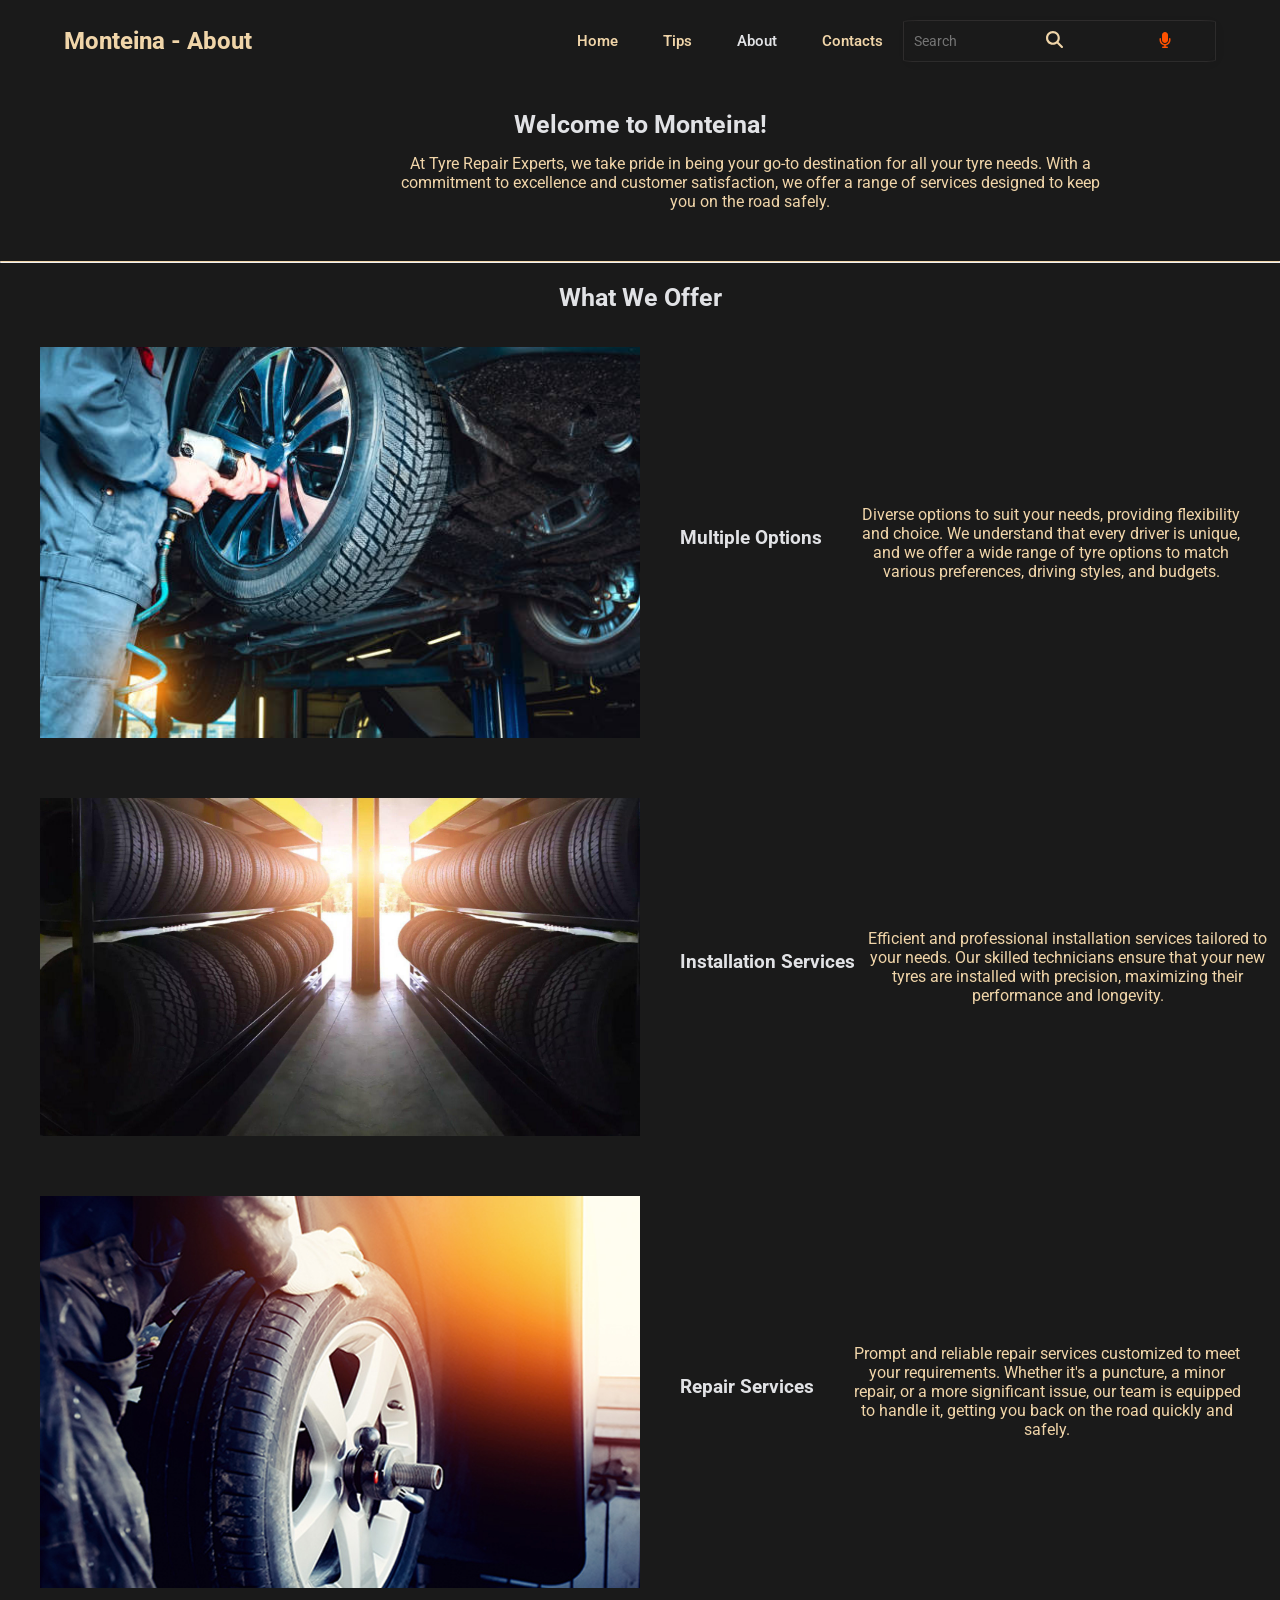
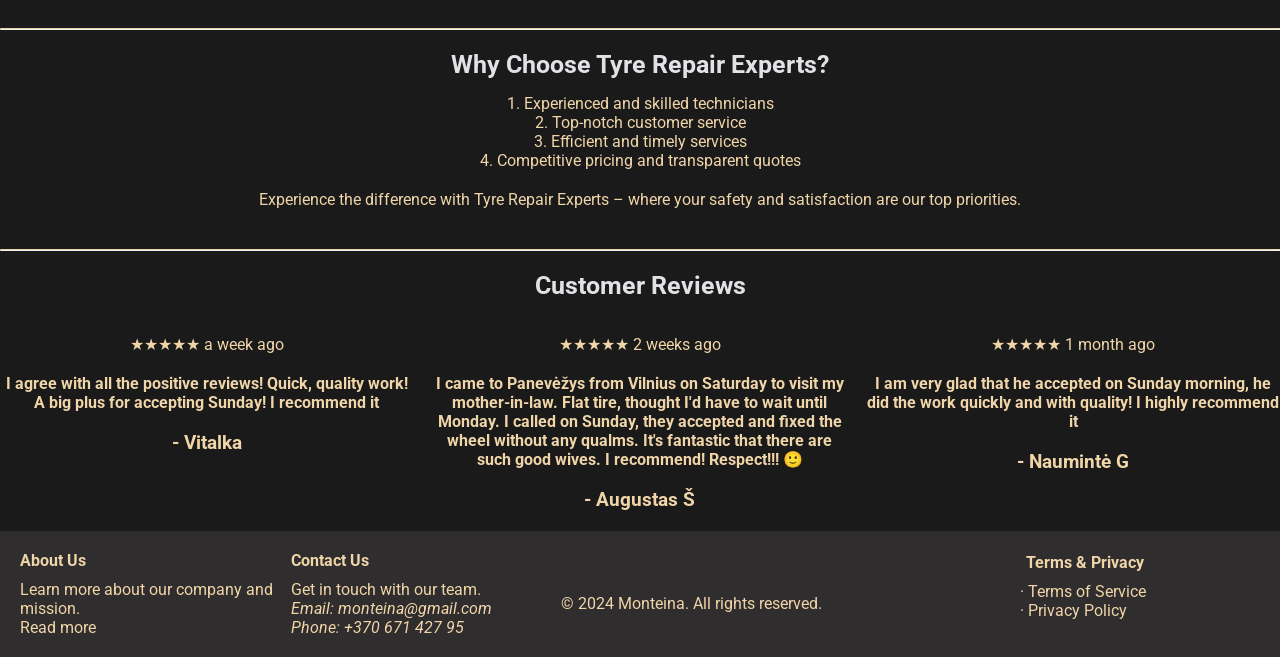
<file: html/about.html>
<!DOCTYPE html>
<html>
<!--Title section-->  
<head>
  <meta charset="UTF-8">
  <meta name="viewport" content="width=device-width, initial-scale=1.0">
  <title>About</title>
  <link rel="stylesheet" href="../styles/about.css">
  <link rel="stylesheet" href="../styles/general.css">
  <link rel="stylesheet" href="../styles/footer.css">
  <link rel="stylesheet" href="../styles/header.css">
  <link rel="stylesheet" href="../styles/home.css">
  <link rel="stylesheet" href="../styles/tips.css">
  <link rel="stylesheet" href="../styles/services.css">
  <link rel="stylesheet" href="../styles/advantages.css">
  <link rel="stylesheet" href="../styles/customers.css">
  <link rel="preconnect" href="https://fonts.googleapis.com">
  <link rel="preconnect" href="https://fonts.gstatic.com" crossorigin>
  <link href="https://fonts.googleapis.com/css2?family=Roboto:wght@400;500;700&display=swap" rel="stylesheet">
</head>

  <!--Main Content-->  
  <body>

    <!--Header Section-->
    <header class="header">
      <a href="#" class="logo">Monteina - About</a>
      <nav class="navbar">
          <a href="home.html">Home</a>
          <a href="tips.html">Tips</a>
          <a href="about.html" class="active">About</a>
          <a href="contacts.html">Contacts</a>
          <div class="searchContainer">
              <div class="InputContainer">
                  <input type="text" name="text" class="input" id="input" placeholder="Search">
                  <label for="input" class="labelforsearch">
                      <svg viewBox="0 0 512 512" class="searchIcon">
                          <path
                              d="M416 208c0 45.9-14.9 88.3-40 122.7L502.6 457.4c12.5 12.5 12.5 32.8 0 45.3s-32.8 12.5-45.3 0L330.7 376c-34.4 25.2-76.8 40-122.7 40C93.1 416 0 322.9 0 208S93.1 0 208 0S416 93.1 416 208zM208 352a144 144 0 1 0 0-288 144 144 0 1 0 0 288z">
                          </path>
                      </svg>
                  </label>
                  <div class="border"></div>
                  <button class="micButton">
                      <svg viewBox="0 0 384 512" class="micIcon">
                          <path
                              d="M192 0C139 0 96 43 96 96V256c0 53 43 96 96 96s96-43 96-96V96c0-53-43-96-96-96zM64 216c0-13.3-10.7-24-24-24s-24 10.7-24 24v40c0 89.1 66.2 162.7 152 174.4V464H120c-13.3 0-24 10.7-24 24s10.7 24 24 24h72 72c13.3 0 24-10.7 24-24s-10.7-24-24-24H216V430.4c85.8-11.7 152-85.3 152-174.4V216c0-13.3-10.7-24-24-24s-24 10.7-24 24v40c0 70.7-57.3 128-128 128s-128-57.3-128-128V216z">
                          </path>
                      </svg>
                  </button>
              </div>
          </div>
      </nav>
  </header>
  
<!--Main Section-->
<main>
    <section class="about-page">
        <h2>Welcome to Monteina!</h2>
        <p class="first-paragraph">At Tyre Repair Experts, we take pride in being your go-to destination for all your tyre needs. With a commitment to excellence and customer satisfaction, we offer a range of services designed to keep you on the road safely.</p>
        <hr class="section-divider">
        <h2>What We Offer</h2>
        <div class="service">
            <img class="service-multiple" src="../images/multiple.jpg" alt="Multiple Options">
            <h3>Multiple Options</h3>
            <p>Diverse options to suit your needs, providing flexibility and choice. We understand that every driver is unique, and we offer a wide range of tyre options to match various preferences, driving styles, and budgets.</p>
        </div>

        <div class="service">
            <img src="../images/installation.jpg" alt="Installation Services">
            <h3>Installation Services</h3>
            <p>Efficient and professional installation services tailored to your needs. Our skilled technicians ensure that your new tyres are installed with precision, maximizing their performance and longevity.</p>
        </div>

        <div class="service">
            <img src="../images/repair.jpg" alt="Repair Services">
            <h3>Repair Services</h3>
            <p>Prompt and reliable repair services customized to meet your requirements. Whether it's a puncture, a minor repair, or a more significant issue, our team is equipped to handle it, getting you back on the road quickly and safely.</p>
        </div>
        <hr class="section-divider">

        <h2>Why Choose Tyre Repair Experts?</h2>
        <ol>
            <li>1. Experienced and skilled technicians</li>
            <li>2. Top-notch customer service</li>
            <li>3. Efficient and timely services</li>
            <li>4. Competitive pricing and transparent quotes</li>
        </ol>

        <p class="about-list">Experience the difference with Tyre Repair Experts – where your safety and satisfaction are our top priorities.</p>
    </section>
    <hr class="section-divider">

        <h2 class="customers-reviews">Customer Reviews</h2>

        <div class="reviews-grid">
            <div class="review">
                <p>&#9733;&#9733;&#9733;&#9733;&#9733; a week ago</p>
                <h4>I agree with all the positive reviews! Quick, quality work! A big plus for accepting Sunday! I recommend it</h4>
                <h3>- Vitalka</h3>
            </div>
            <div class="review">
                <p>&#9733;&#9733;&#9733;&#9733;&#9733; 2 weeks ago</p>
                <h4>I came to Panevėžys from Vilnius on Saturday to visit my mother-in-law. Flat tire, thought I'd have to wait until Monday. 
                    I called on Sunday, they accepted and fixed the wheel without any qualms. 
                    It's fantastic that there are such good wives. I recommend! Respect!!! 🙂</h4>
                <h3>- Augustas Š</h3>
            </div>
            <div class="review">
                <p>&#9733;&#9733;&#9733;&#9733;&#9733; 1 month ago</p>
                <h4>I am very glad that he accepted on Sunday morning, he did the work quickly and with quality! I highly recommend it</h4>
                <h3>- Naumintė G</h3>
            </div>
        </div>
</main>

<!--Footer Section-->
<footer>
  <div class="footer-top">
      <div class="footer-section">
          <h4>About Us</h4>
          <p>Learn more about our company and mission.</p>
          <a href="about.html">Read more</a>
      </div>

      <div class="footer-section">
          <h4>Contact Us</h4>
          <p>Get in touch with our team.</p>
          <address>
              <p>Email: <a href="mailto:dominykaspavlijus@gmail.com">monteina@gmail.com</a></p>
              <p>Phone:<a href="tel:+370 671 427 95"> +370 671 427 95</a></p>
          </address>
      </div>
  <div class="footer-bottom">
    <p class="rights">&copy; 2024 Monteina. All rights reserved.</p>
      <div class="footer-links">
        <h4>Terms & Privacy</h4>
        <a href="../terms & privacy/terms.html">&centerdot; Terms of Service</a>
        <a href="../terms & privacy/privacy.html">&centerdot; Privacy Policy</a>
      </div>
  </div>
</footer>

</body>
</html>
</file>
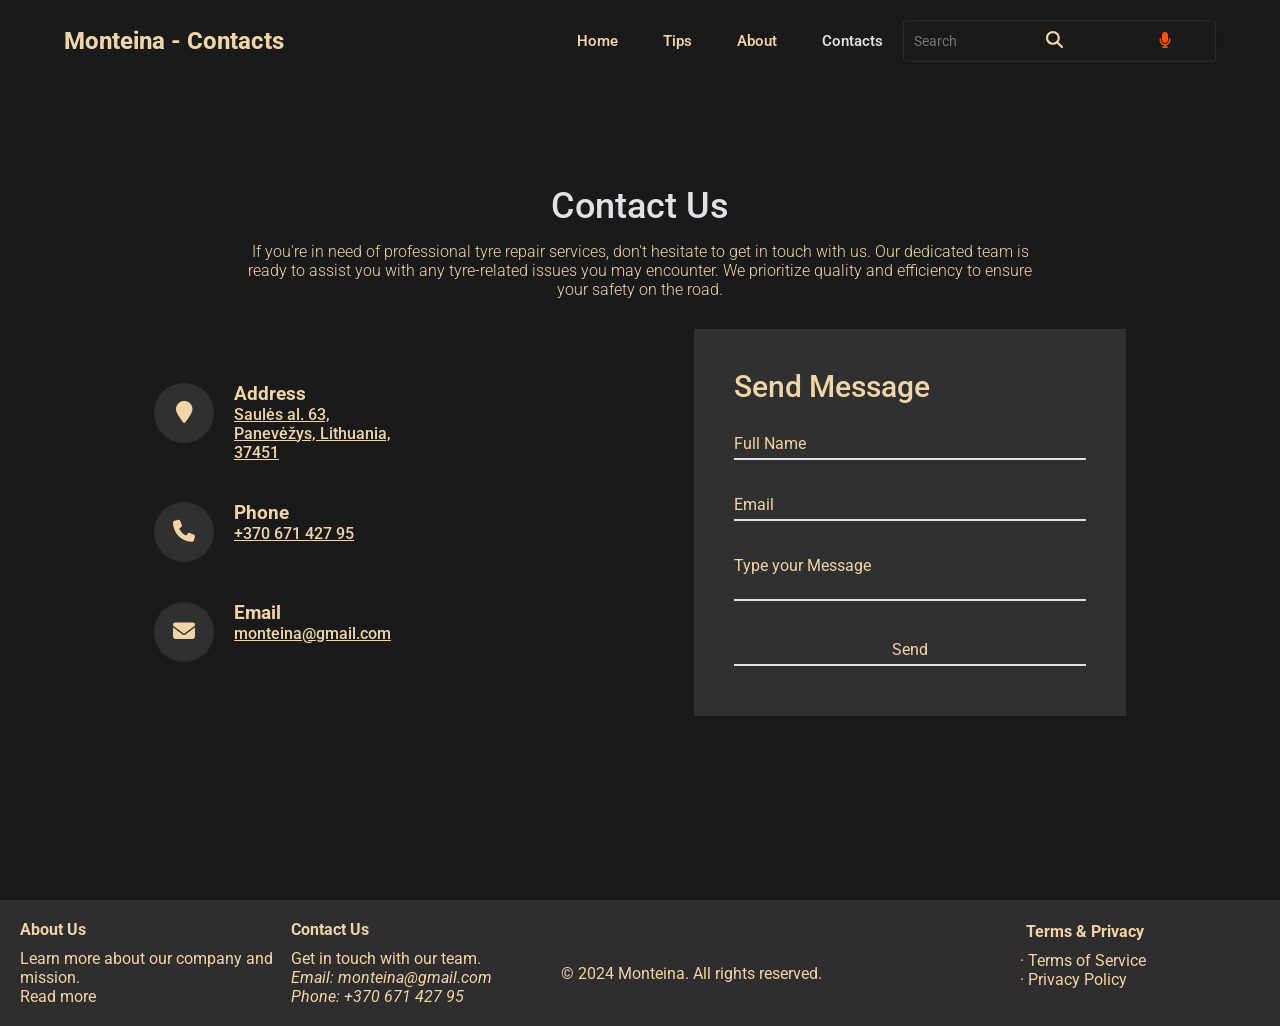
<file: html/contacts.html>
<!DOCTYPE html>
<html>
<!--Title section-->  
<head>
    <meta charset="UTF-8">
    <meta name="viewport" content="width=device-width, initial-scale=1.0">
    <title>Contacts</title>
    <link rel="stylesheet" href="../styles/about.css">
    <link rel="stylesheet" href="../styles/general.css">
    <link rel="stylesheet" href="../styles/footer.css">
    <link rel="stylesheet" href="../styles/header.css">
    <link rel="stylesheet" href="../styles/home.css">
    <link rel="stylesheet" href="../styles/tips.css">
    <link rel="stylesheet" href="../styles/services.css">
    <link rel="stylesheet" href="../styles/advantages.css">
    <link rel="stylesheet" href="../styles/customers.css">
    <link rel="stylesheet" href="../styles/contact.css">
    <link rel="preconnect" href="https://fonts.googleapis.com">
    <link rel="preconnect" href="https://fonts.gstatic.com" crossorigin>
    <link href="https://fonts.googleapis.com/css2?family=Roboto:wght@400;500;700&display=swap" rel="stylesheet">
    <link rel="stylesheet" href="https://cdnjs.cloudflare.com/ajax/libs/font-awesome/6.5.1/css/all.min.css" integrity="sha512-DTOQO9RWCH3ppGqcWaEA1BIZOC6xxalwEsw9c2QQeAIftl+Vegovlnee1c9QX4TctnWMn13TZye+giMm8e2LwA==" crossorigin="anonymous" referrerpolicy="no-referrer" />
</head>

  <!--Main Content-->  
  <body>

    <!--Header Section-->
    <header class="header">
      <a href="#" class="logo">Monteina - Contacts</a>
      <nav class="navbar">
        <a href="home.html">Home</a>
        <a href="tips.html">Tips</a>
        <a href="about.html">About</a>
        <a href="contacts.html" class="active">Contacts</a>
          <div class="searchContainer">
              <div class="InputContainer">
                  <input type="text" name="text" class="input" id="input" placeholder="Search">
                  <label for="input" class="labelforsearch">
                      <svg viewBox="0 0 512 512" class="searchIcon">
                          <path
                              d="M416 208c0 45.9-14.9 88.3-40 122.7L502.6 457.4c12.5 12.5 12.5 32.8 0 45.3s-32.8 12.5-45.3 0L330.7 376c-34.4 25.2-76.8 40-122.7 40C93.1 416 0 322.9 0 208S93.1 0 208 0S416 93.1 416 208zM208 352a144 144 0 1 0 0-288 144 144 0 1 0 0 288z">
                          </path>
                      </svg>
                  </label>
                  <div class="border"></div>
                  <button class="micButton">
                      <svg viewBox="0 0 384 512" class="micIcon">
                          <path
                              d="M192 0C139 0 96 43 96 96V256c0 53 43 96 96 96s96-43 96-96V96c0-53-43-96-96-96zM64 216c0-13.3-10.7-24-24-24s-24 10.7-24 24v40c0 89.1 66.2 162.7 152 174.4V464H120c-13.3 0-24 10.7-24 24s10.7 24 24 24h72 72c13.3 0 24-10.7 24-24s-10.7-24-24-24H216V430.4c85.8-11.7 152-85.3 152-174.4V216c0-13.3-10.7-24-24-24s-24 10.7-24 24v40c0 70.7-57.3 128-128 128s-128-57.3-128-128V216z">
                          </path>
                      </svg>
                  </button>
              </div>
          </div>
      </nav>
  </header>
  
  <!--Main Section-->
  <main class="conatcts-content">
<section class="contact">
    <div class="content">
        <h2>Contact Us</h2>
        <p>If you're in need of professional tyre repair services, don't hesitate 
            to get in touch with us. Our dedicated team is ready to assist you 
            with any tyre-related issues you may encounter. 
            We prioritize quality and efficiency to ensure your safety on the road.</p>
        </div>
<div class="container">
    <div class="contact-info">
        <div class="box">
            <div class="icon"><a href="https://www.google.com/maps/dir/54.7038613,25.2141392/monteina/@55.213654,24.1627816,9z/data=!3m1!4b1!4m9!4m8!1m1!4e1!1m5!1m1!1s0x46e62fcaadafe855:0xabec076f799c19b1!2m2!1d24.3594406!2d55.7625163?entry=ttu _blank" target="_blank"><i class="fa fa-map-marker" aria-hidden="true"></i></a></div>
                <div class="text">
                    <h3>Address</h3>
                    <p><a href="https://www.google.com/maps/dir/54.7038613,25.2141392/monteina/@55.213654,24.1627816,9z/data=!3m1!4b1!4m9!4m8!1m1!4e1!1m5!1m1!1s0x46e62fcaadafe855:0xabec076f799c19b1!2m2!1d24.3594406!2d55.7625163?entry=ttu _blank" target="_blank">Saulės al. 63, <br>Panevėžys, Lithuania,<br>37451</a></p>
                </div>
            </div>

    <div class="box">
        <div class="icon"><a href="tel:+370 671 427 95"><i class="fa-solid fa-phone"></i></a></div>
            <div class="text">
                        <h3>Phone</h3>
                        <p><a href="tel:+370 671 427 95"> +370 671 427 95</a></p>
                </div>
            </div>
    <div class="box">
        <div class="icon"><a href="mailto:dominykaspavlijus@gmail.com"><i class="fa fa-envelope" aria-hidden="true"></i></a></div>
            <div class="text">
                            <h3>Email</h3>
                            <p><a href="mailto:dominykaspavlijus@gmail.com">monteina@gmail.com</a></p>
                </div>
            </div>
         </div>
         <div class="contact-form">
            <form>
                <h2>Send Message</h2>
                <div class="input-box">
                    <input type="text" name="" required="required">
                    <span>Full Name</span> 
                </div>
                <div class="input-box">
                    <input type="text" name="" required="required">
                    <span>Email</span> 
                </div>
                <div class="input-box">
                    <textarea required="required"></textarea>
                    <span>Type your Message</span> 
                </div>
                <div class="input-box">
                    <input type="submit" name="" value="Send">
                </div>
            </form>
         </div>
        </div>
    </section>
</main>

  <!--Footer Section-->
  <footer>
    <div class="footer-top">
        <div class="footer-section">
            <h4>About Us</h4>
            <p>Learn more about our company and mission.</p>
            <a href="about.html">Read more</a>
        </div>

        <div class="footer-section">
            <h4>Contact Us</h4>
            <p>Get in touch with our team.</p>
            <address>
                <p>Email: <a href="mailto:dominykaspavlijus@gmail.com">monteina@gmail.com</a></p>
                <p>Phone:<a href="tel:+370 671 427 95"> +370 671 427 95</a></p>
            </address>
        </div>
    <div class="footer-bottom">
        <p class="rights">&copy; 2024 Monteina. All rights reserved.</p>
        <div class="footer-links">
            <h4>Terms & Privacy</h4>
            <a href="../terms & privacy/terms.html">&centerdot; Terms of Service</a>
            <a href="../terms & privacy/privacy.html">&centerdot; Privacy Policy</a>
        </div>
    </div>
</footer>

  </body>
</html>
</file>
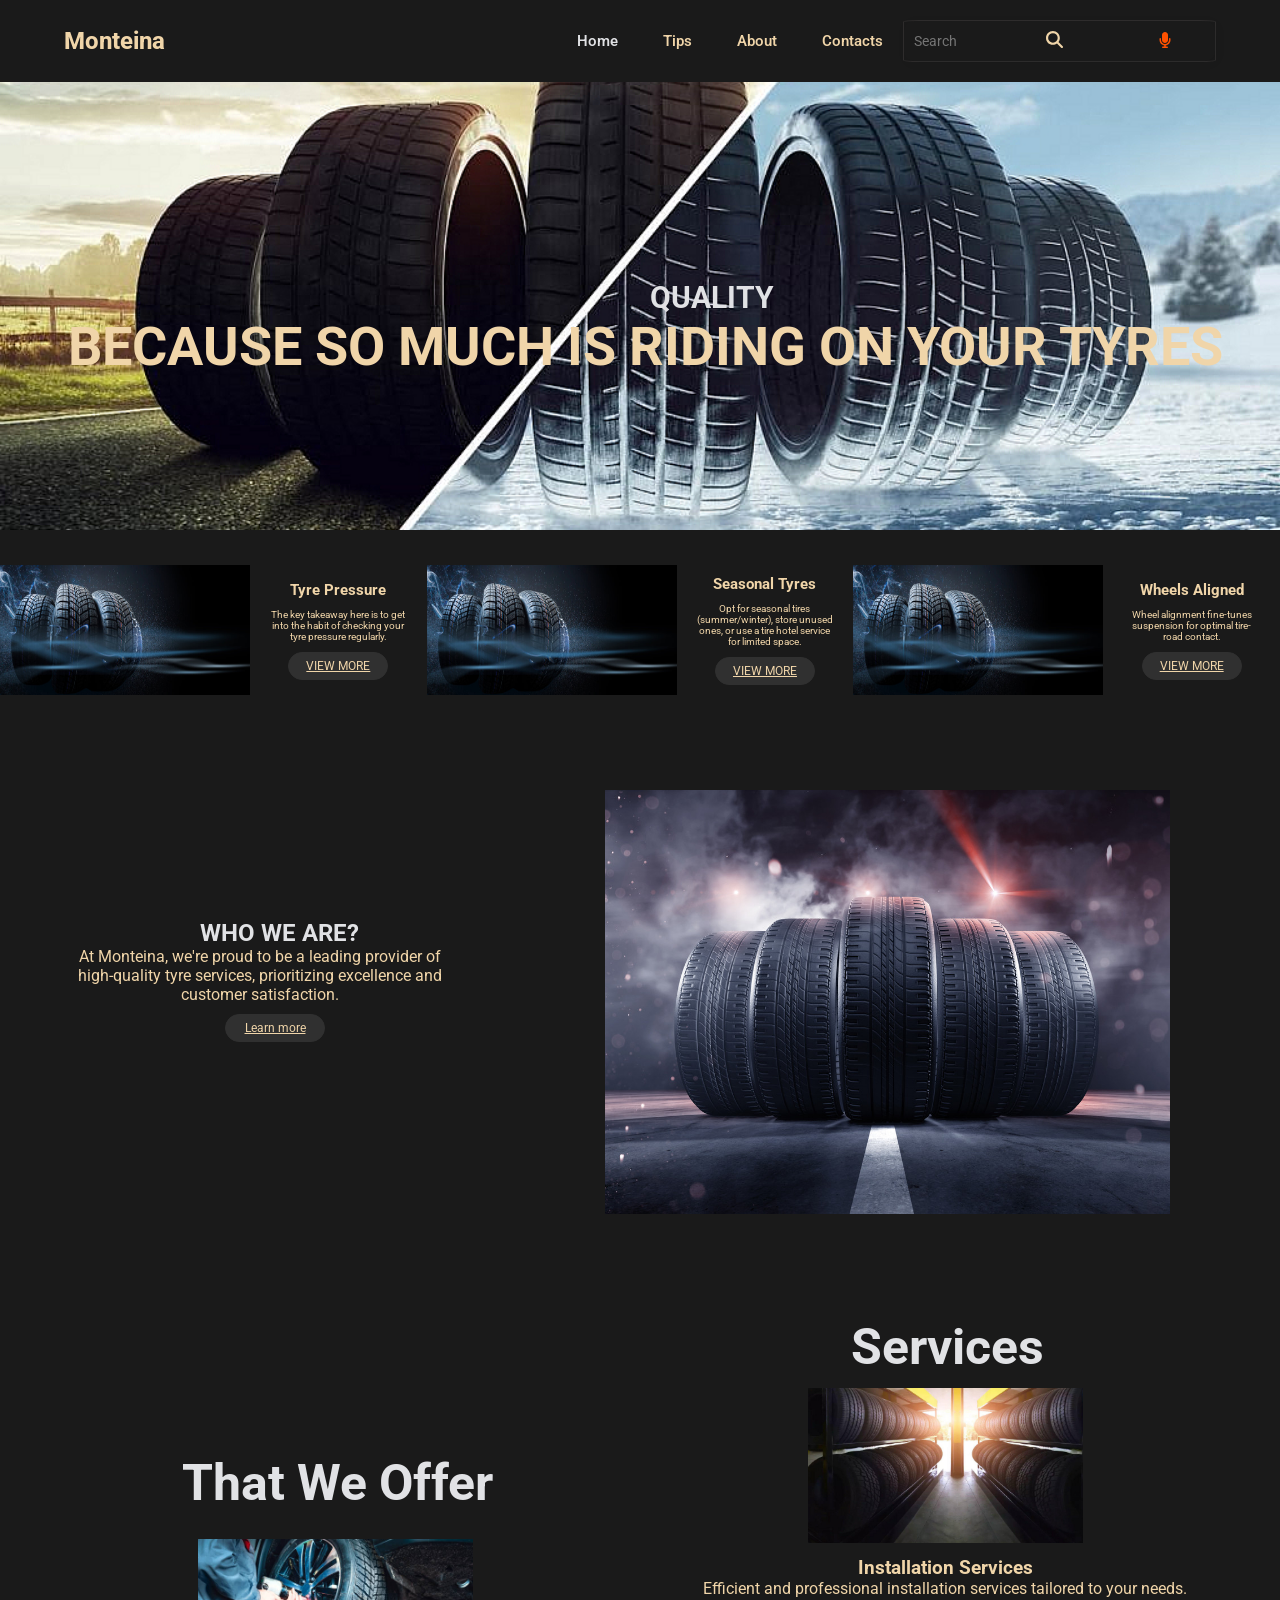
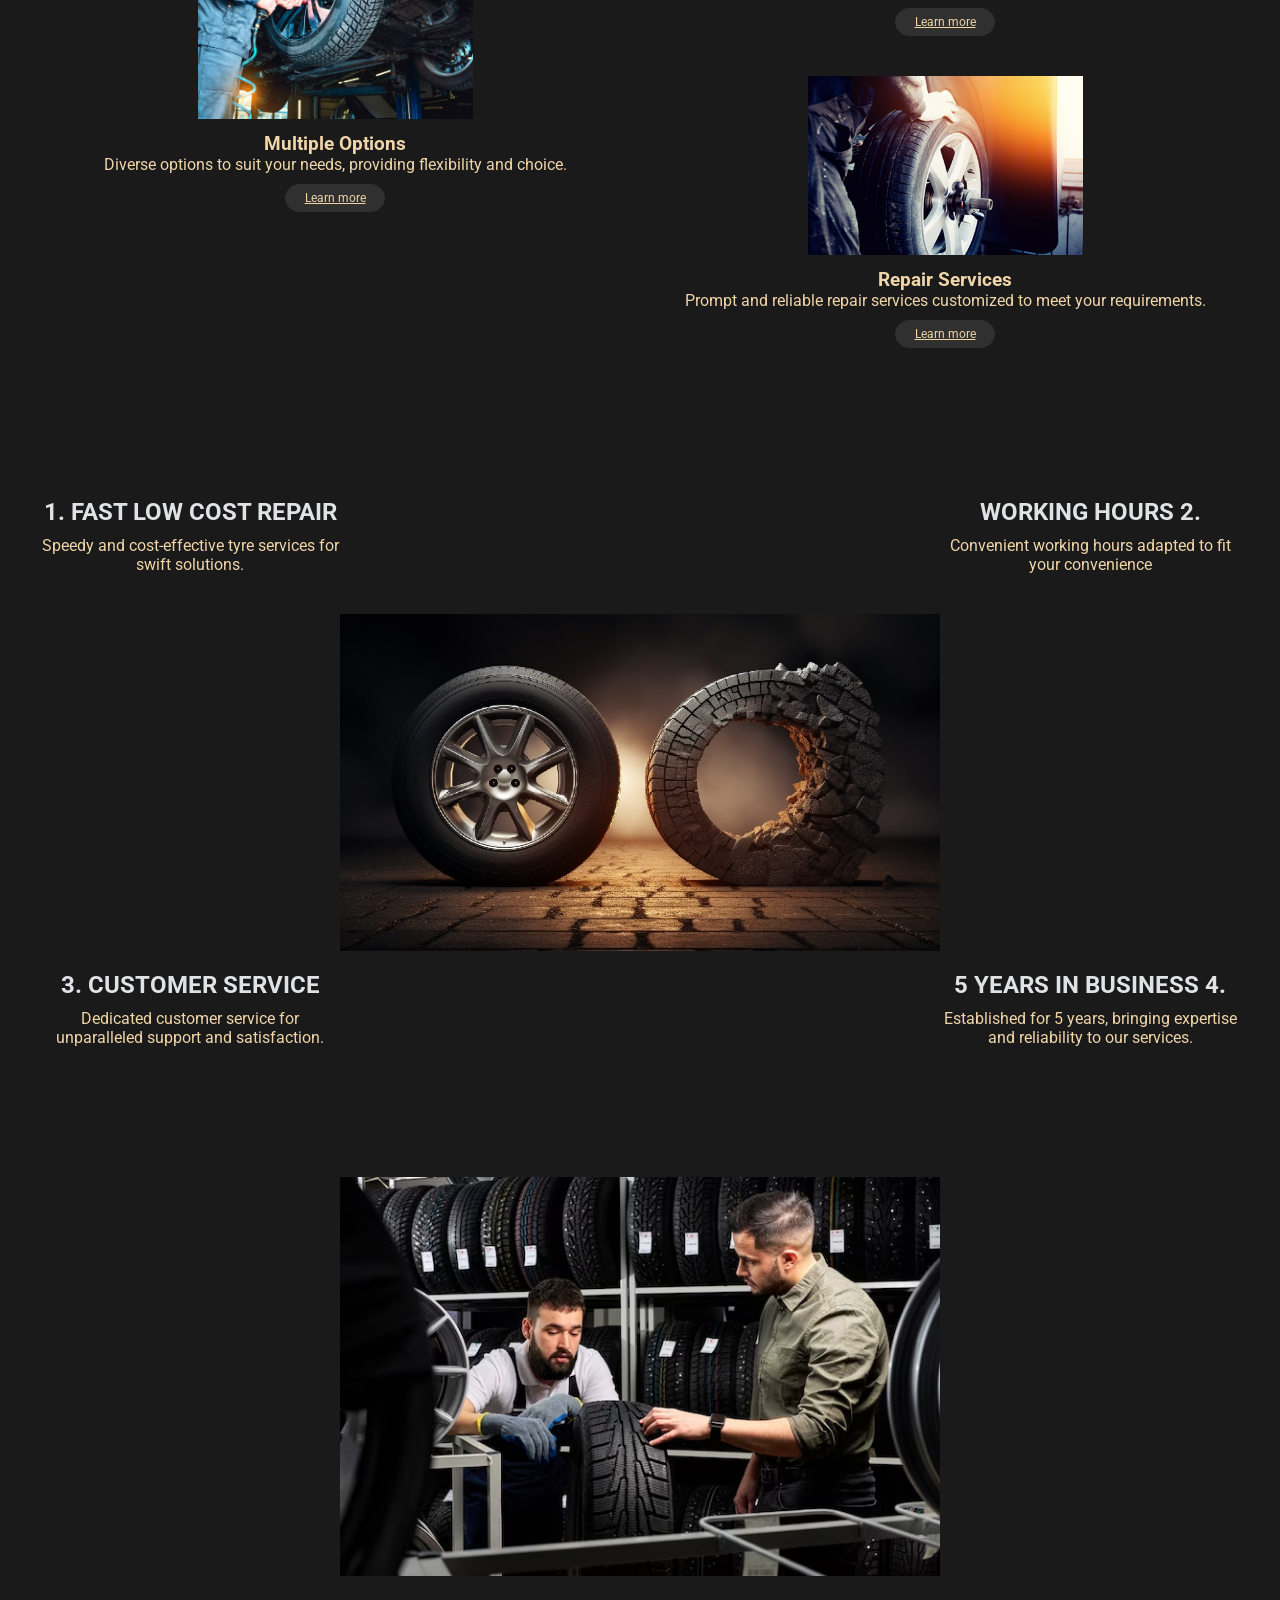
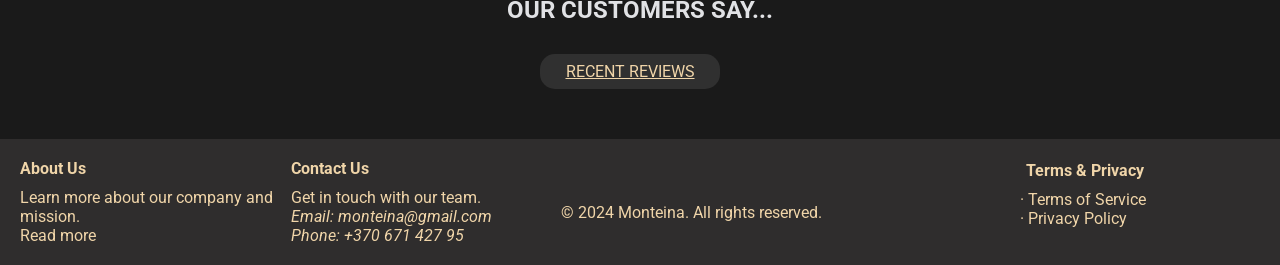
<file: html/home.html>
<!DOCTYPE html>
<html lang="en">

<head>
    <meta charset="UTF-8">
    <meta name="viewport" content="width=device-width, initial-scale=1.0">
    <title>Monteina</title>
    <link rel="stylesheet" href="../styles/about.css">
    <link rel="stylesheet" href="../styles/general.css">
    <link rel="stylesheet" href="../styles/footer.css">
    <link rel="stylesheet" href="../styles/header.css">
    <link rel="stylesheet" href="../styles/home.css">
    <link rel="stylesheet" href="../styles/tips.css">
    <link rel="stylesheet" href="../styles/services.css">
    <link rel="stylesheet" href="../styles/advantages.css">
    <link rel="stylesheet" href="../styles/customers.css">
    <link rel="preconnect" href="https://fonts.googleapis.com">
    <link rel="preconnect" href="https://fonts.gstatic.com" crossorigin>
    <link href="https://fonts.googleapis.com/css2?family=Roboto:wght@400;500;700&display=swap" rel="stylesheet">
</head>

<body>

    <div class="background-wrapper">

        <!--Header Section-->
        <header class="header">
            <a href="#" class="logo">Monteina</a>
            <nav class="navbar">
                <a href="home.html" class="active">Home</a>
                <a href="tips.html">Tips</a>
                <a href="about.html">About</a>
                <a href="contacts.html">Contacts</a>
                <div class="searchContainer">
                    <div class="InputContainer">
                        <input type="text" name="text" class="input" id="input" placeholder="Search">
                        <label for="input" class="labelforsearch">
                            <svg viewBox="0 0 512 512" class="searchIcon">
                                <path
                                    d="M416 208c0 45.9-14.9 88.3-40 122.7L502.6 457.4c12.5 12.5 12.5 32.8 0 45.3s-32.8 12.5-45.3 0L330.7 376c-34.4 25.2-76.8 40-122.7 40C93.1 416 0 322.9 0 208S93.1 0 208 0S416 93.1 416 208zM208 352a144 144 0 1 0 0-288 144 144 0 1 0 0 288z">
                                </path>
                            </svg>
                        </label>
                        <div class="border"></div>
                        <button class="micButton">
                            <svg viewBox="0 0 384 512" class="micIcon">
                                <path
                                    d="M192 0C139 0 96 43 96 96V256c0 53 43 96 96 96s96-43 96-96V96c0-53-43-96-96-96zM64 216c0-13.3-10.7-24-24-24s-24 10.7-24 24v40c0 89.1 66.2 162.7 152 174.4V464H120c-13.3 0-24 10.7-24 24s10.7 24 24 24h72 72c13.3 0 24-10.7 24-24s-10.7-24-24-24H216V430.4c85.8-11.7 152-85.3 152-174.4V216c0-13.3-10.7-24-24-24s-24 10.7-24 24v40c0 70.7-57.3 128-128 128s-128-57.3-128-128V216z">
                                </path>
                            </svg>
                        </button>
                    </div>
                </div>
            </nav>
        </header>

        <main>
            <section class="home">
                <div class="home-content">
                    <h1>QUALITY</h1>
                    <h2>BECAUSE SO MUCH IS RIDING ON YOUR TYRES</h2>
                </div>
            </section>

            <!--Quick Tips-->
            <section class="grid-container">
                <section class="grid-item">
                    <div class="grid-content">
                        <img src="../images/seasonal-tyres.jpg" alt="Left Image">
                        <div>
                            <h3>Tyre Pressure</h3>
                            <p>The key takeaway here is to get into the habit of checking your tyre pressure regularly.</p>
                            <button><a href="tips.html">VIEW MORE</a></button>
                        </div>
                    </div>
                </section>

                <section class="grid-item">
                    <div class="grid-content">
                        <img src="../images/seasonal-tyres.jpg" alt="Middle Image">
                        <div>
                            <h3>Seasonal Tyres</h3>
                            <p>Opt for seasonal tires (summer/winter), store unused ones, or use a tire hotel service for
                                limited space.</p>
                                <button><a href="tips.html">VIEW MORE</a></button>
                        </div>
                    </div>
                </section>

                <section class="grid-item">
                    <div class="grid-content">
                        <img src="../images/seasonal-tyres.jpg" alt="Right Image">
                        <div>
                            <h3>Wheels Aligned</h3>
                            <p>Wheel alignment fine-tunes suspension for optimal tire-road contact.</p>
                            <button><a href="tips.html">VIEW MORE</a></button>
                        </div>
                    </div>
                </section>
            </section>

<!--About-->
<section class="about">
    <div class="about-box">
        <div class="about-section">
            <h2>WELCOME</h2>
            <h1>WHO WE ARE?</h1>
            <p>At Monteina, we're proud to be a leading provider of high-quality tyre services, prioritizing excellence and customer satisfaction.</p>
                <button><a href="about.html">Learn more</a></button>
        </div>
                    <div class="about-section-picture">
                        <img src="../images/about.jpg" alt="Picture of the team">
                </div>
    </div>
 </section>

    </div>

<!-- Services Section -->
<section class="services">
    <div class="services-box">
      <div class="services-left">
        <h2>That We Offer</h2>
        <div class="services-multiple-options">
          <img src="../images/multiple.jpg" alt="Multiple Options">
          <h3>Multiple Options</h3>
          <p>
            Diverse options to suit your needs, providing flexibility and choice.</p>
            <button><a href="about.html">Learn more</a></button>
        </div>      </div>
      <div class="services-right">
        <h1>Services</h1>
        <div class="services-and-install">
          <img src="../images/installation.jpg" alt="Installation Services">
          <h3>Installation Services</h3>
          <p>Efficient and professional installation services tailored to your needs.</p>
          <button><a href="about.html">Learn more</a></button>
        </div>
        <div class="services-and-repair">
          <img src="../images/repair.jpg" alt="Repair Services">
          <h3>Repair Services</h3>
          <p>
            Prompt and reliable repair services customized to meet your requirements.</p>
            <button><a href="about.html">Learn more</a></button>
        </div>
      </div>
    </div>
  </section>

  <!-- Advantages Section -->
<section class="advantages">
    <div class="advantages-content">
      <div class="advantages-item">
        <h3>1. FAST LOW COST REPAIR</h3>
        <p>Speedy and cost-effective tyre services for swift solutions.</p>
      </div>
  
      <div class="centered-image">
        <img src="../images/advantages.jpg" alt="Advantage Image">
      </div>
  
      <div class="advantages-item">
        <h3>WORKING HOURS 2.</h3>
        <p>Convenient working hours adapted to fit your convenience</p>
      </div>
    </div>
  
    <div class="advantages-content">
      <div class="advantages-item">
        <h3>3. CUSTOMER SERVICE</h3>
        <p>Dedicated customer service for unparalleled support and satisfaction.</p>
      </div>
  
      <div class="advantages-item">
        <h3>5 YEARS IN BUSINESS 4.</h3>
        <p>Established for 5 years, bringing expertise and reliability to our services.</p>
      </div>
    </div>
  </section>
  
   <!--Customers-->
   <section class="customers">
    <div class="customers-box">
        <img src="../images/customers.jpg" alt="Image">
        <h2>OUR CUSTOMERS SAY...</h2>
        <button><a href="about.html">RECENT REVIEWS</a></button>
        <div>
    </div>
    </div>
</section>

        </main>

    </div>

    <!--Footer Section-->
    <footer>
        <div class="footer-top">
            <div class="footer-section">
                <h4>About Us</h4>
                <p>Learn more about our company and mission.</p>
                <a href="about.html">Read more</a>
            </div>

            <div class="footer-section">
                <h4>Contact Us</h4>
                <p>Get in touch with our team.</p>
                <address>
                    <p>Email: <a href="mailto:dominykaspavlijus@gmail.com">monteina@gmail.com</a></p>
                    <p>Phone:<a href="tel:+370 671 427 95"> +370 671 427 95</a></p>
                </address>
            </div>
        <div class="footer-bottom">
            <p class="rights">&copy; 2024 Monteina. All rights reserved.</p>
            <div class="footer-links">
                <h4>Terms & Privacy</h4>
                <a href="../terms & privacy/terms.html">&centerdot; Terms of Service</a>
                <a href="../terms & privacy/privacy.html">&centerdot; Privacy Policy</a>
            </div>
        </div>
    </footer>

</body>

</html>
</file>
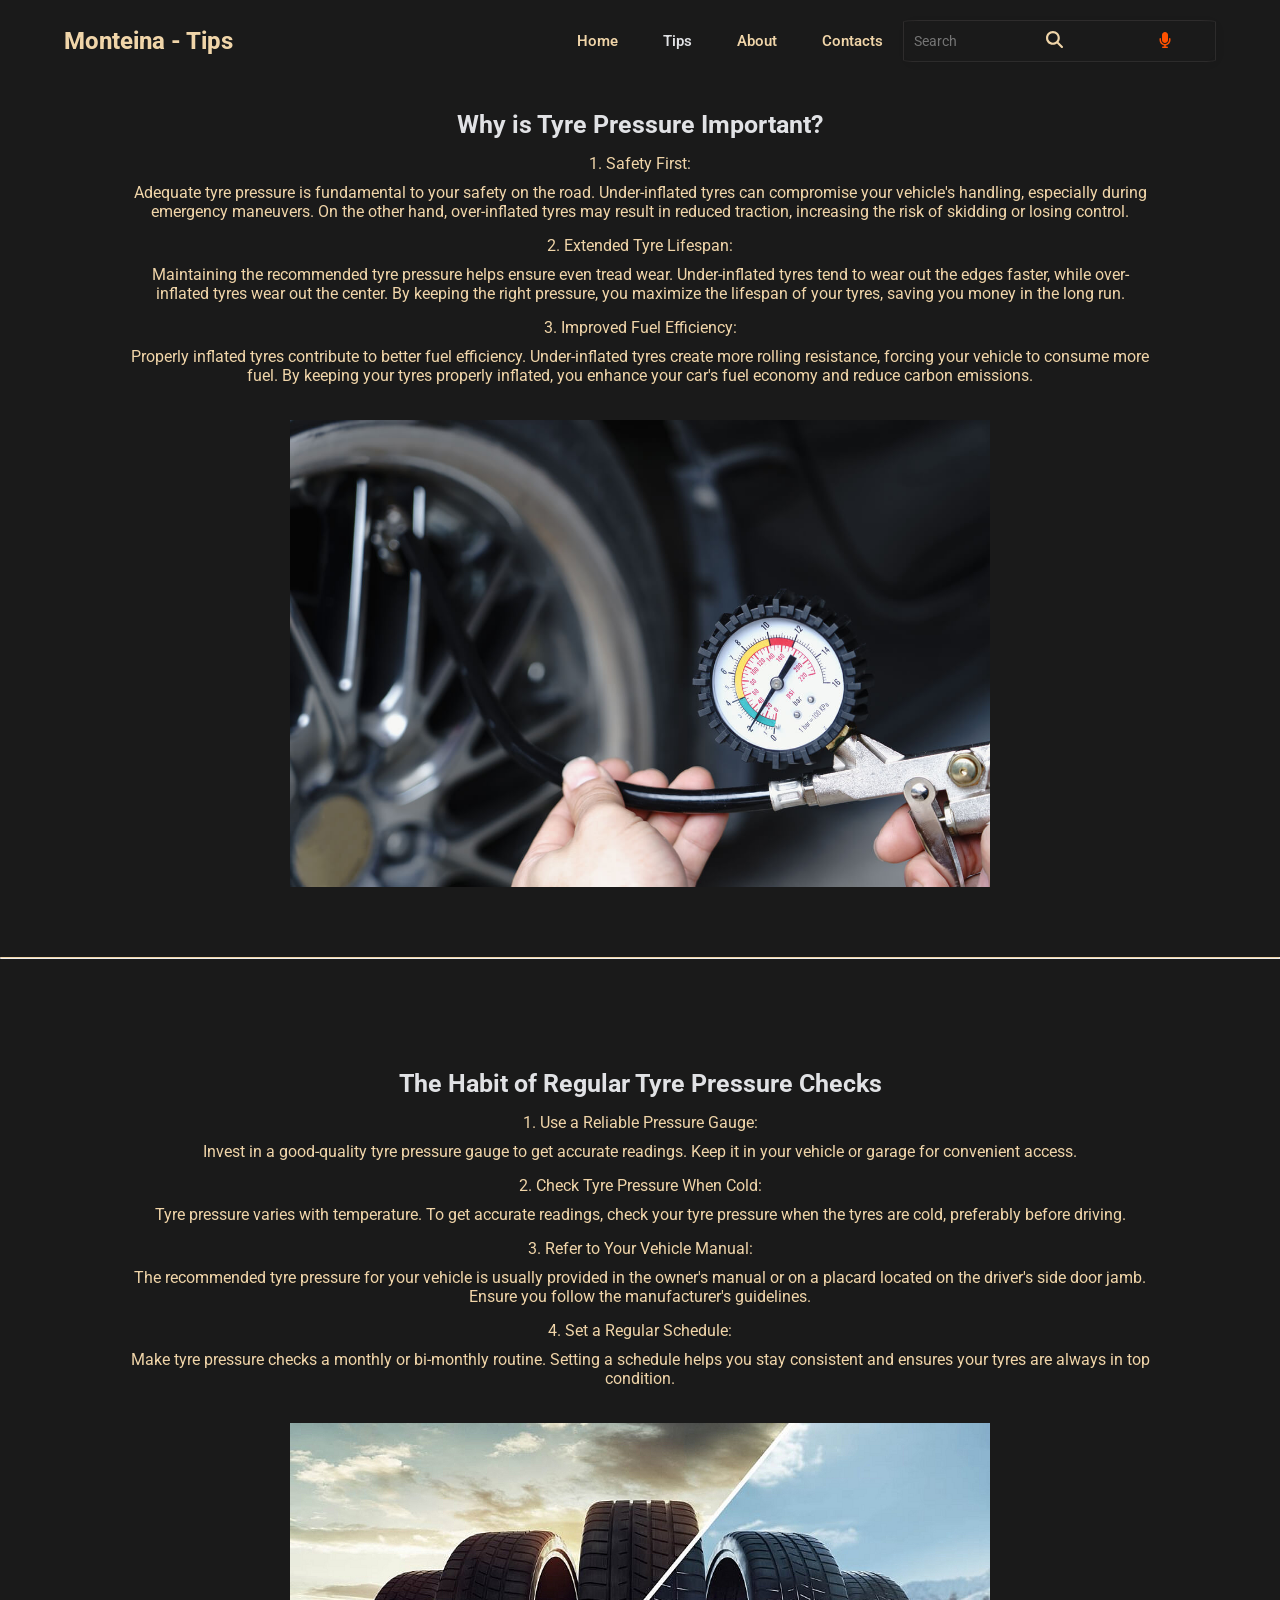
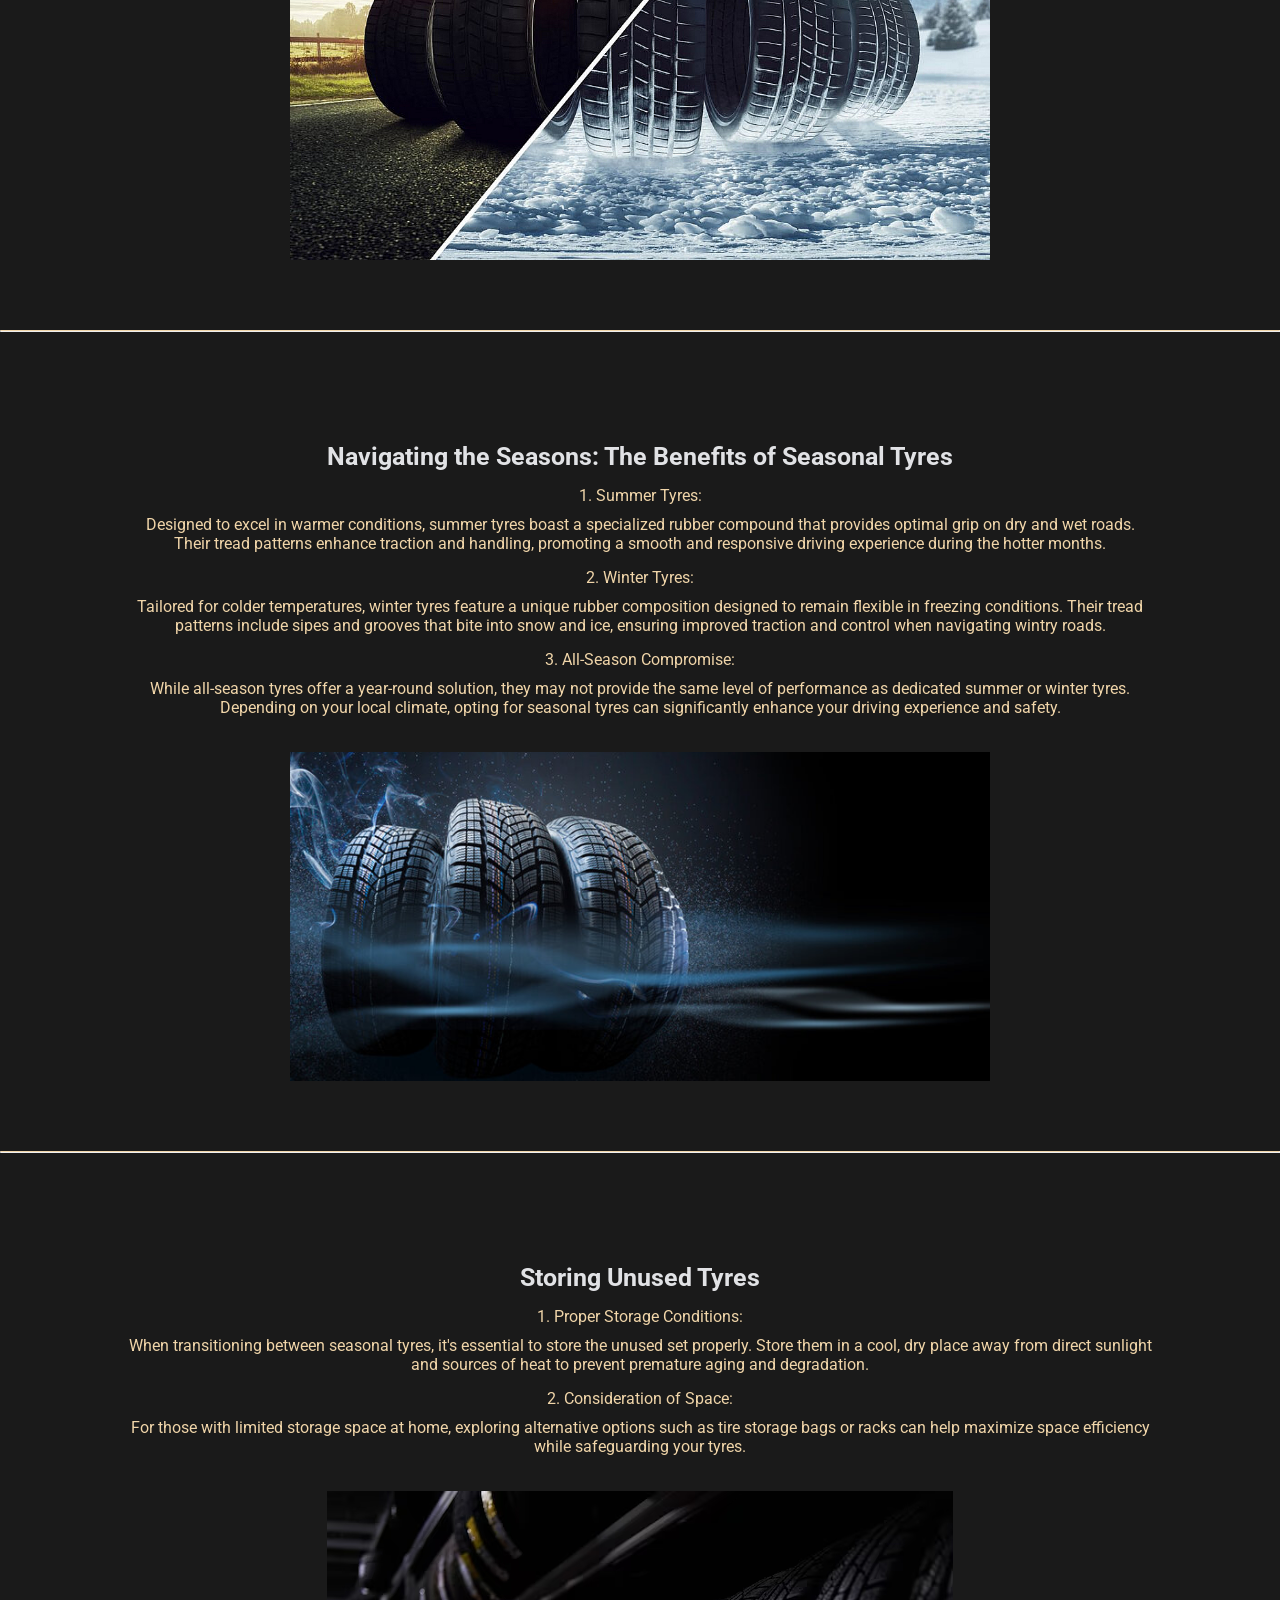
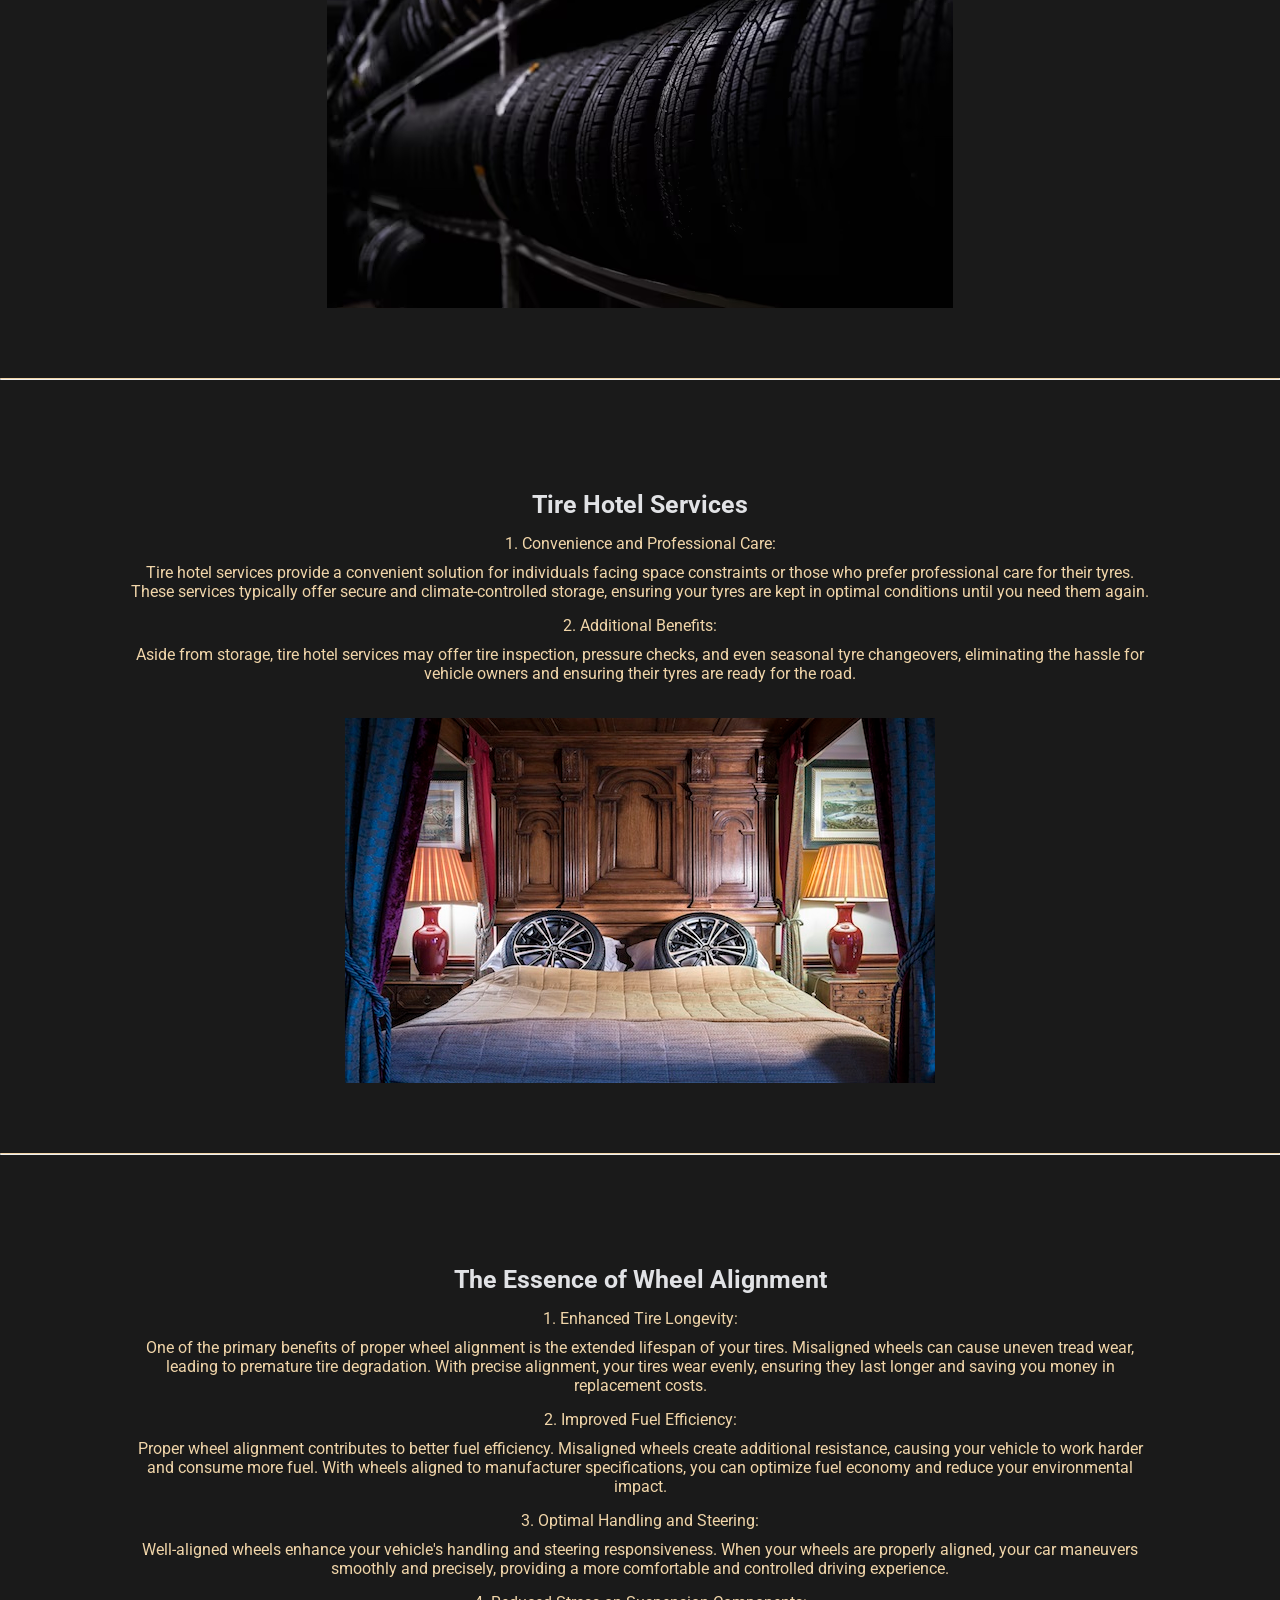
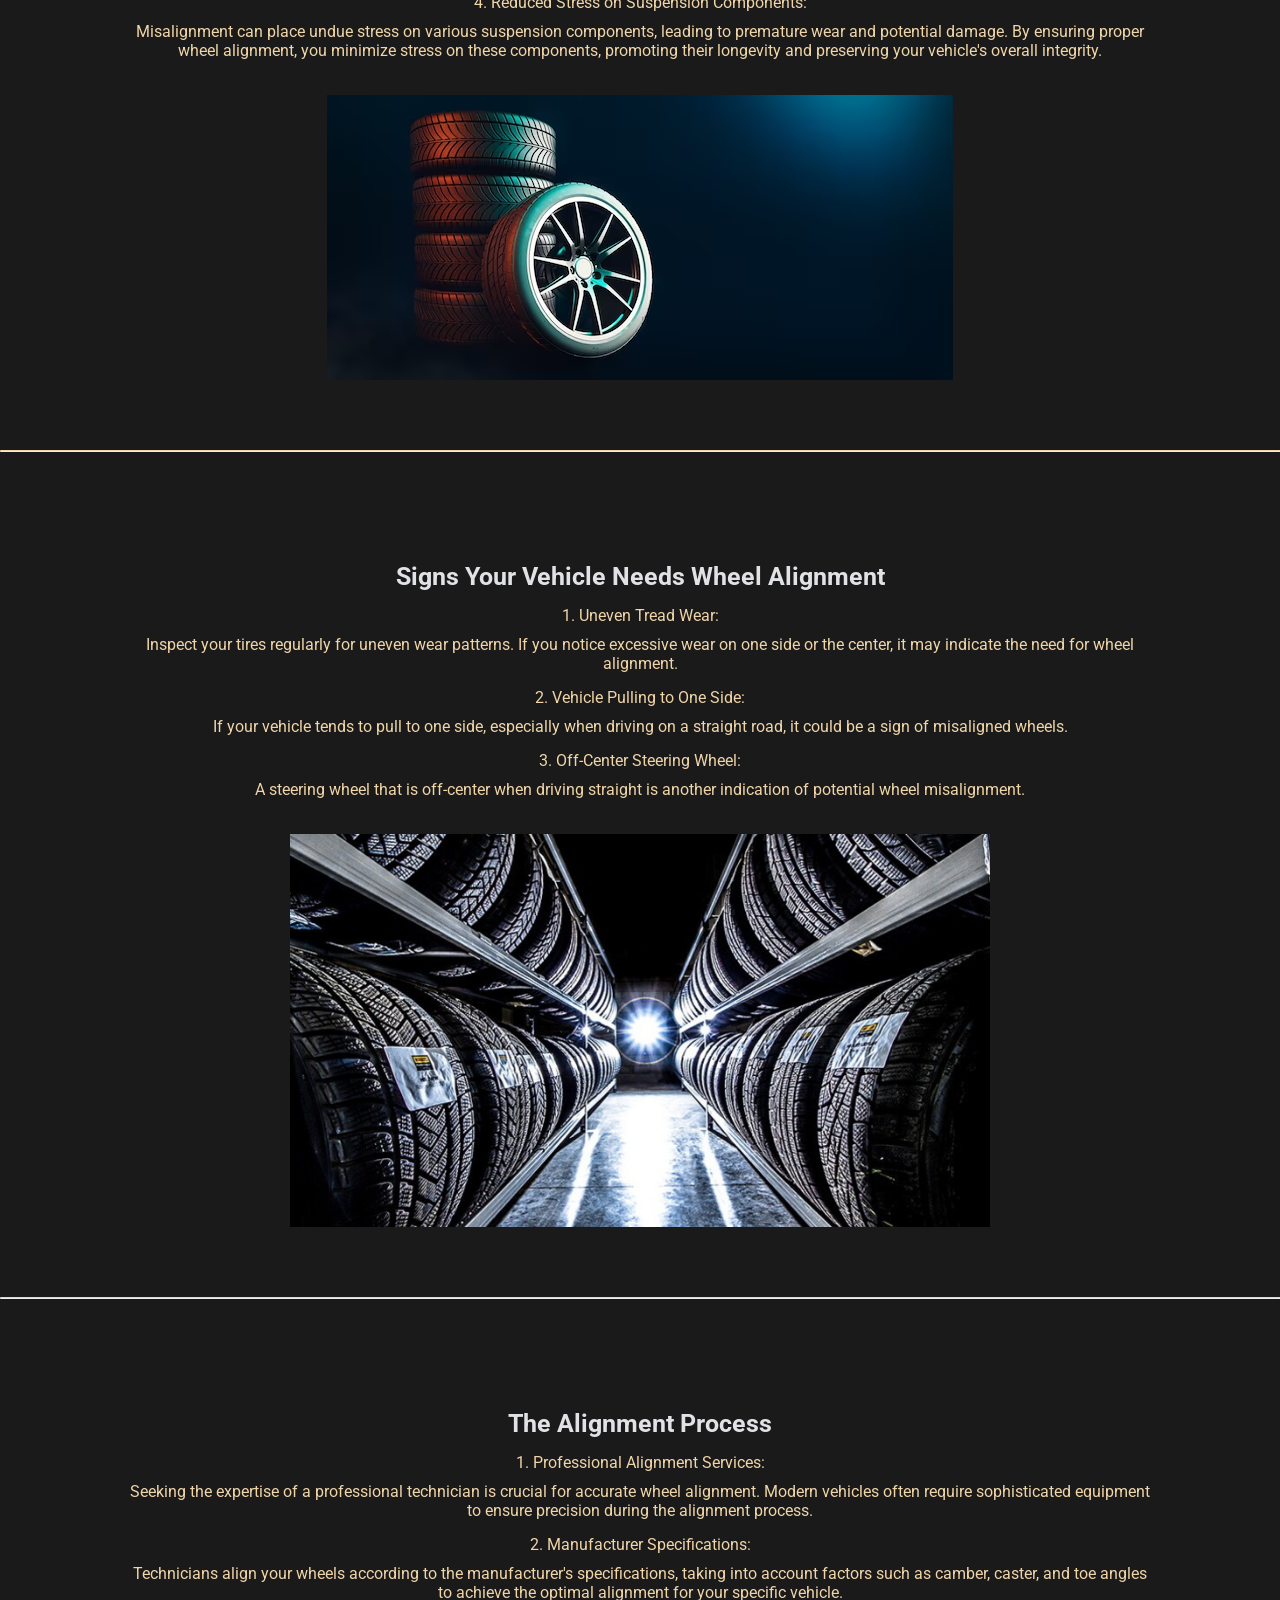
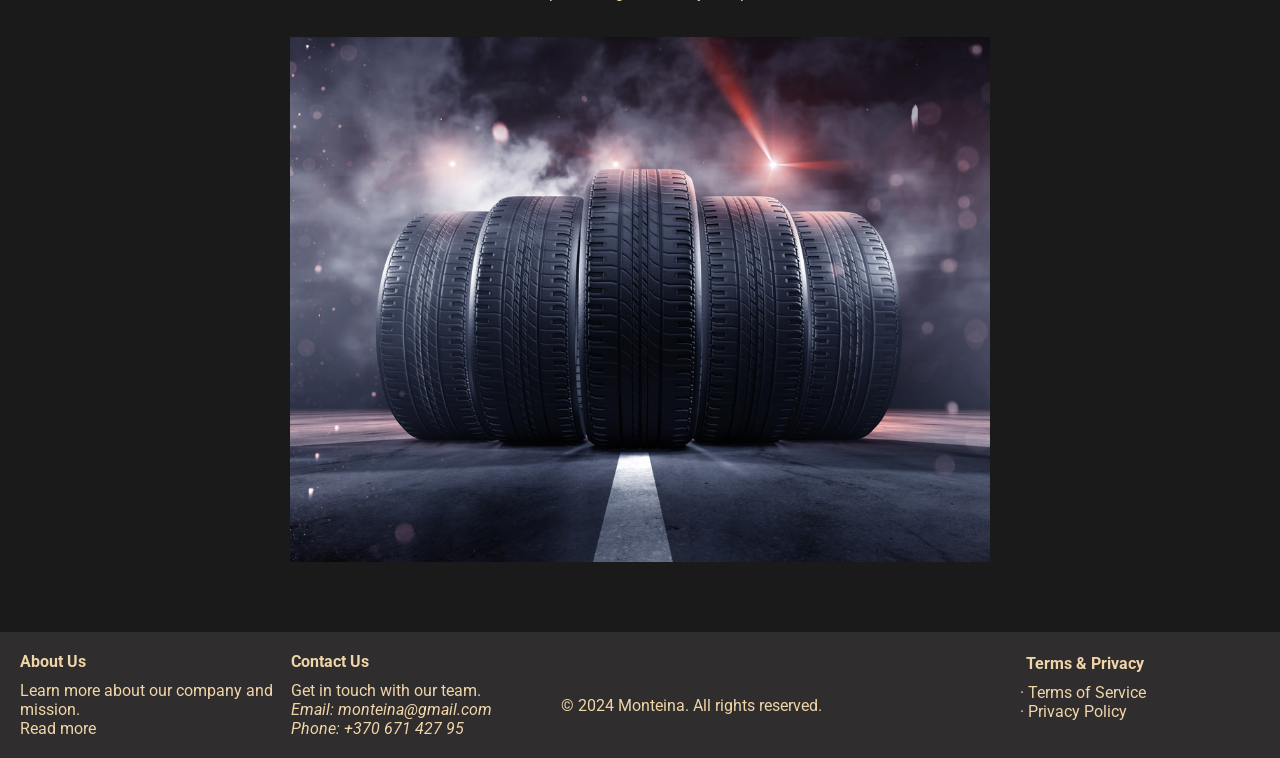
<file: html/tips.html>
<!DOCTYPE html>
<html lang="en">

<head>
    <meta charset="UTF-8">
    <meta name="viewport" content="width=device-width, initial-scale=1.0">
    <title>Tips</title>
    <link rel="stylesheet" href="../styles/about.css">
    <link rel="stylesheet" href="../styles/general.css">
    <link rel="stylesheet" href="../styles/footer.css">
    <link rel="stylesheet" href="../styles/header.css">
    <link rel="stylesheet" href="../styles/home.css">
    <link rel="stylesheet" href="../styles/tips.css">
    <link rel="stylesheet" href="../styles/services.css">
    <link rel="stylesheet" href="../styles/advantages.css">
    <link rel="stylesheet" href="../styles/customers.css">
    <link rel="preconnect" href="https://fonts.googleapis.com">
    <link rel="preconnect" href="https://fonts.gstatic.com" crossorigin>
    <link href="https://fonts.googleapis.com/css2?family=Roboto:wght@400;500;700&display=swap" rel="stylesheet">
</head>
  <body>

    <!--Header Section-->
    <header class="header">
      <a href="#" class="logo">Monteina - Tips</a>
      <nav class="navbar">
          <a href="home.html">Home</a>
          <a href="tips.html" class="active">Tips</a>
          <a href="about.html">About</a>
          <a href="contacts.html">Contacts</a>
          <div class="searchContainer">
              <div class="InputContainer">
                  <input type="text" name="text" class="input" id="input" placeholder="Search">
                  <label for="input" class="labelforsearch">
                      <svg viewBox="0 0 512 512" class="searchIcon">
                          <path
                              d="M416 208c0 45.9-14.9 88.3-40 122.7L502.6 457.4c12.5 12.5 12.5 32.8 0 45.3s-32.8 12.5-45.3 0L330.7 376c-34.4 25.2-76.8 40-122.7 40C93.1 416 0 322.9 0 208S93.1 0 208 0S416 93.1 416 208zM208 352a144 144 0 1 0 0-288 144 144 0 1 0 0 288z">
                          </path>
                      </svg>
                  </label>
                  <div class="border"></div>
                  <button class="micButton">
                      <svg viewBox="0 0 384 512" class="micIcon">
                          <path
                              d="M192 0C139 0 96 43 96 96V256c0 53 43 96 96 96s96-43 96-96V96c0-53-43-96-96-96zM64 216c0-13.3-10.7-24-24-24s-24 10.7-24 24v40c0 89.1 66.2 162.7 152 174.4V464H120c-13.3 0-24 10.7-24 24s10.7 24 24 24h72 72c13.3 0 24-10.7 24-24s-10.7-24-24-24H216V430.4c85.8-11.7 152-85.3 152-174.4V216c0-13.3-10.7-24-24-24s-24 10.7-24 24v40c0 70.7-57.3 128-128 128s-128-57.3-128-128V216z">
                          </path>
                      </svg>
                  </button>
              </div>
          </div>
      </nav>
  </header>
  
<!--Main Section-->
<main>

<!--Tyre pressure Section-->
<section class="tyre-pressure">
    <div class="content-wrapper">
      <div class="text-content">
        <h1>Why is Tyre Pressure Important?</h1>
        <ol>
          <li>1. Safety First:</li>
          <p>Adequate tyre pressure is fundamental to your safety on the road. 
              Under-inflated tyres can compromise your vehicle's handling, 
              especially during emergency maneuvers. On the other hand, 
              over-inflated tyres may result in reduced traction, increasing 
              the risk of skidding or losing control.</p>
          <li>2. Extended Tyre Lifespan:</li>
          <p>Maintaining the recommended tyre pressure helps ensure even tread
              wear. Under-inflated tyres tend to wear out the edges faster, 
              while over-inflated tyres wear out the center.
               By keeping the right pressure, you maximize the lifespan of 
               your tyres, saving you money in the long run.</p>
          <li>3. Improved Fuel Efficiency:</li>
          <p>Properly inflated tyres contribute to better fuel efficiency. 
              Under-inflated tyres create more rolling resistance, 
              forcing your vehicle to consume more fuel. 
              By keeping your tyres properly inflated, you enhance your 
              car's fuel economy and reduce carbon emissions.</p>
        </ol>
      </div>
      <div class="image-content">
        <img src="../images/tyre-pressure.jpg" alt="Image 1">
        
      </div>
    </div>
  </section>
  <hr class="section-divider">
  
  <!-- Tyre pressure section 2-->
  <section class="tyre-pressure">
    <div class="content-wrapper">
      <div class="text-content">
        <h1>The Habit of Regular Tyre Pressure Checks</h1>
        <ol>
          <li>1. Use a Reliable Pressure Gauge:</li>
          <p>Invest in a good-quality tyre pressure gauge to get accurate readings.
               Keep it in your vehicle or garage for convenient access.</p>
          <li>2. Check Tyre Pressure When Cold:</li>
          <p>Tyre pressure varies with temperature. To get accurate readings, check your 
              tyre pressure when the tyres are cold, preferably before driving.</p>
          <li>3. Refer to Your Vehicle Manual:</li>
          <p>The recommended tyre pressure for your vehicle is usually 
              provided in the owner's manual or on a placard located on 
              the driver's side door jamb. Ensure you follow the manufacturer's
               guidelines.</p>
          <li>4. Set a Regular Schedule:</li>
          <p>Make tyre pressure checks a monthly or bi-monthly routine. 
              Setting a schedule helps you stay consistent and ensures your
               tyres are always in top condition.</p>
        </ol>
      </div>
      <div class="image-content">
        <img src="../images/background.jpg" alt="Image 1">
      </div>
    </div>
  </section>
  <hr class="section-divider">
  
  

<!--Seasonal tyres Section-->
<section class="tyre-pressure">
    <div class="content-wrapper">
      <div class="text-content">
        <h1>Navigating the Seasons: The Benefits of Seasonal Tyres</h1>
        <ol>
          <li>1. Summer Tyres:</li>
          <p>Designed to excel in warmer conditions, summer tyres boast
             a specialized rubber compound that provides optimal 
             grip on dry and wet roads. Their tread patterns enhance 
             traction and handling, promoting a smooth and responsive 
             driving experience during the hotter months.</p>
          <li>2. Winter Tyres:</li>
          <p>Tailored for colder temperatures, winter tyres 
            feature a unique rubber composition designed to remain
             flexible in freezing conditions. Their tread patterns
              include sipes and grooves that bite into snow and ice, 
              ensuring improved traction and control when navigating
               wintry roads.</p>
          <li>3. All-Season Compromise:</li>
          <p>While all-season tyres offer a year-round solution, 
            they may not provide the same level of performance as 
            dedicated summer or winter tyres. Depending on your local
             climate, opting for seasonal tyres can significantly 
             enhance your driving experience and safety.</p>
        </ol>
      </div>
      <div class="image-content">
        <img src="../images/seasonal-tyres.jpg" alt="Image 1">
        
      </div>
    </div>
  </section>
  <hr class="section-divider">
  
<!--Seasonal tyres Section 2-->
  <section class="tyre-pressure">
    <div class="content-wrapper">
      <div class="text-content">
        <h1>Storing Unused Tyres</h1>
        <ol>
          <li>1. Proper Storage Conditions:</li>
          <p>When transitioning between seasonal tyres, it's essential 
            to store the unused set properly. Store them in a cool, 
            dry place away from direct sunlight and sources of heat 
            to prevent premature aging and degradation.</p>
          <li>2. Consideration of Space:</li>
          <p>For those with limited storage space at home, exploring 
            alternative options such as tire storage bags or racks 
            can help maximize space efficiency while safeguarding your
            tyres.</p>
        </ol>
      </div>
      <div class="image-content">
        <img src="../images/unused.avif" alt="Image 1">
      </div>
    </div>
  </section>
  <hr class="section-divider">

  <!--Seasonal tyres Section 3-->
  <section class="tyre-pressure">
    <div class="content-wrapper">
      <div class="text-content">
        <h1>Tire Hotel Services</h1>
        <ol>
          <li>1. Convenience and Professional Care:</li>
          <p>Tire hotel services provide a convenient solution for 
            individuals facing space constraints or those who prefer 
            professional care for their tyres. These services typically
             offer secure and climate-controlled storage, ensuring your
              tyres are kept in optimal conditions until you need 
              them again.</p>
          <li>2. Additional Benefits:</li>
          <p>Aside from storage, tire hotel services may offer tire 
            inspection, pressure checks, and even seasonal tyre 
            changeovers, eliminating the hassle for vehicle owners 
            and ensuring their tyres are ready for the road.</p>
        </ol>
      </div>
      <div class="image-content">
        <img src="../images/tire-hotel.jpg" alt="Image 1">
      </div>
    </div>
  </section>
  <hr class="section-divider">

<!--Wheels aligned Section-->
<section class="tyre-pressure">
    <div class="content-wrapper">
      <div class="text-content">
        <h1>The Essence of Wheel Alignment</h1>
        <ol>
          <li>1. Enhanced Tire Longevity:</li>
          <p>One of the primary benefits of proper wheel alignment 
            is the extended lifespan of your tires. Misaligned wheels 
            can cause uneven tread wear, leading to premature tire 
            degradation. With precise alignment, your tires wear evenly,
             ensuring they last longer and saving you money in 
             replacement costs.</p>
          <li>2. Improved Fuel Efficiency:</li>
          <p>Proper wheel alignment contributes to better
             fuel efficiency. Misaligned wheels create additional 
             resistance, causing your vehicle to work harder and 
             consume more fuel. With wheels aligned to manufacturer 
             specifications, you can optimize fuel economy and reduce 
             your environmental impact.</p>
          <li>3. Optimal Handling and Steering:</li>
          <p>Well-aligned wheels enhance your vehicle's 
            handling and steering responsiveness. When your
             wheels are properly aligned, your car maneuvers 
             smoothly and precisely, providing a more comfortable 
             and controlled driving experience.</p>
            <li>4. Reduced Stress on Suspension Components:</li>
            <p>Misalignment can place undue stress on various 
                suspension components, leading to premature wear 
                and potential damage. By ensuring proper wheel 
                alignment, you minimize stress on these components,
                 promoting their longevity and preserving your 
                 vehicle's overall integrity.</p>
        </ol>
      </div>
      <div class="image-content">
        <img src="../images/wheels-aligned.jpg" alt="Image 1">
      </div>
    </div>
  </section>
  <hr class="section-divider">
  
<!--Wheels aligned Section 2-->
  <section class="tyre-pressure">
    <div class="content-wrapper">
      <div class="text-content">
        <h1>Signs Your Vehicle Needs Wheel Alignment</h1>
        <ol>
          <li>1. Uneven Tread Wear:</li>
          <p>Inspect your tires regularly for uneven wear patterns. 
            If you notice excessive wear on one side or the center, 
            it may indicate the need for wheel alignment.</p>
          <li>2. Vehicle Pulling to One Side:</li>
          <p>If your vehicle tends to pull to one side, 
            especially when driving on a straight road, it 
            could be a sign of misaligned wheels.</p>
            <li>3. Off-Center Steering Wheel:</li>
          <p>A steering wheel that is off-center when driving 
            straight is another indication of potential wheel 
            misalignment.</p>
        </ol>
      </div>
      <div class="image-content">
        <img src="../images/wheels-aligned-2.jpg" alt="Image 1">
      </div>
    </div>
  </section>
  <hr class="section-divider">

  <!--Wheels aligned Section 3-->
  <section class="tyre-pressure">
    <div class="content-wrapper">
      <div class="text-content">
        <h1>The Alignment Process</h1>
        <ol>
          <li>1. Professional Alignment Services:</li>
          <p>Seeking the expertise of a professional technician is 
            crucial for accurate wheel alignment. Modern vehicles
             often require sophisticated equipment to ensure precision
              during the alignment process.</p>
          <li>2. Manufacturer Specifications:</li>
          <p>Technicians align your wheels according to the 
            manufacturer's specifications, taking into account 
            factors such as camber, caster, and toe angles to
             achieve the optimal alignment for your specific
              vehicle.</p>
        </ol>
      </div>
      <div class="image-content">
        <img src="../images/about.jpg" alt="Image 1">
      </div>
    </div>
  </section>
</main>

<!--Footer Section-->
<footer>
  <div class="footer-top">
      <div class="footer-section">
          <h4>About Us</h4>
          <p>Learn more about our company and mission.</p>
          <a href="about.html">Read more</a>
      </div>

      <div class="footer-section">
          <h4>Contact Us</h4>
          <p>Get in touch with our team.</p>
          <address>
              <p>Email: <a href="mailto:dominykaspavlijus@gmail.com">monteina@gmail.com</a></p>
              <p>Phone:<a href="tel:+370 671 427 95"> +370 671 427 95</a></p>
          </address>
      </div>
  <div class="footer-bottom">
    <p class="rights">&copy; 2024 Monteina. All rights reserved.</p>
      <div class="footer-links">
        <h4>Terms & Privacy</h4>
        <a href="../terms & privacy/terms.html">&centerdot; Terms of Service</a>
        <a href="../terms & privacy/privacy.html">&centerdot; Privacy Policy</a>
      </div>
  </div>
</footer>

</body>
</html>
</file>
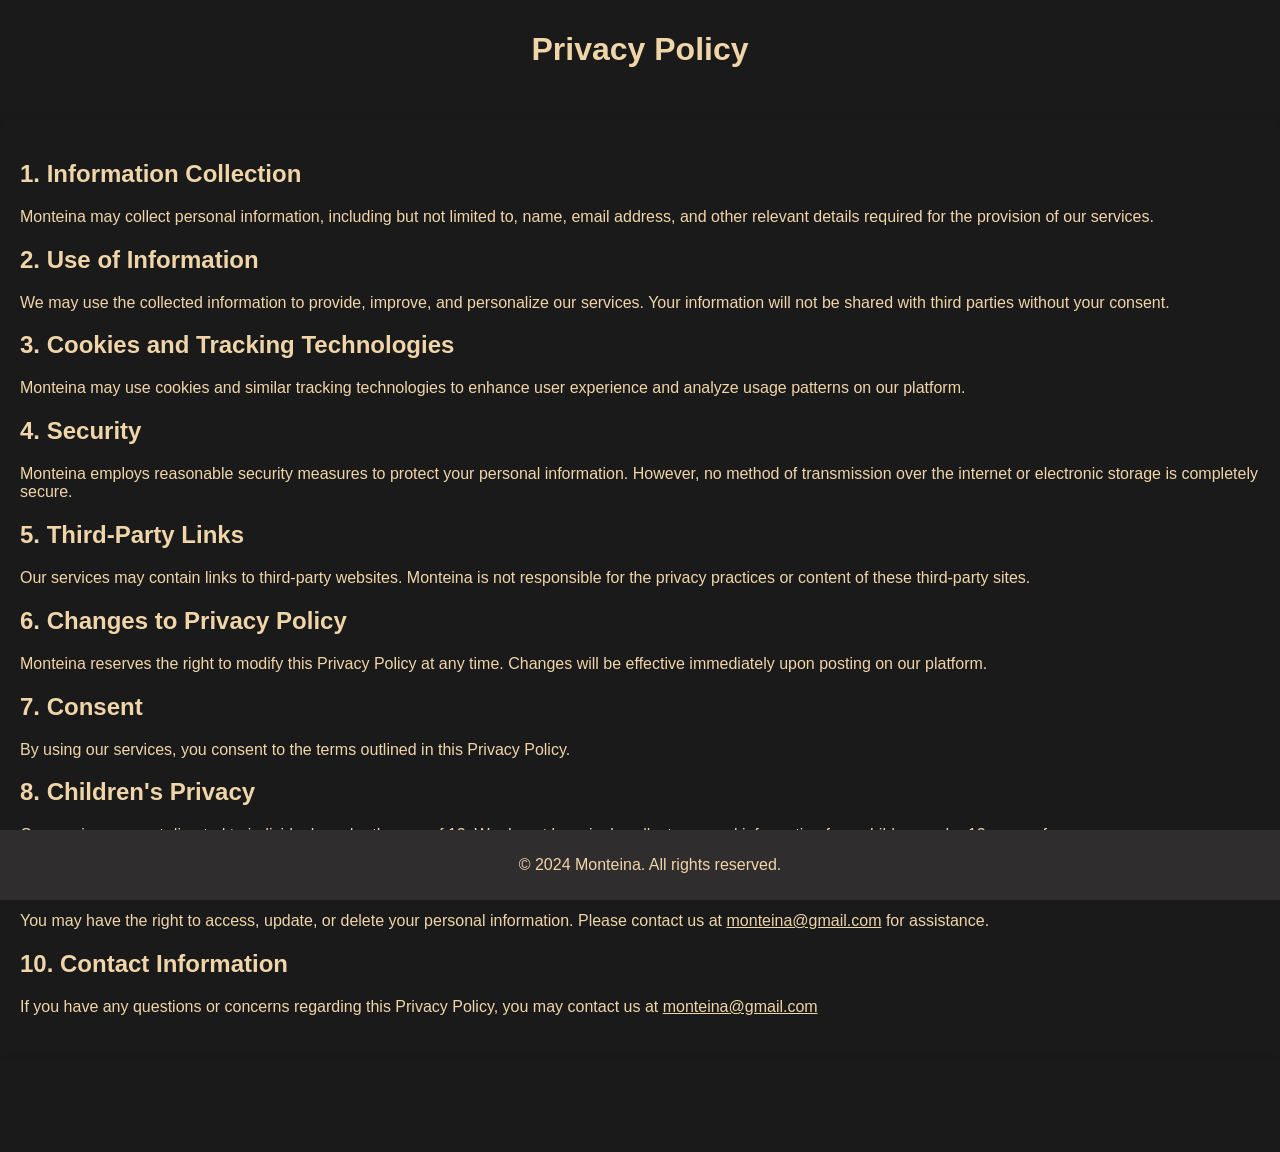
<file: terms & privacy/privacy.html>
<!DOCTYPE html>
<html lang="en">
<head>
    <meta charset="UTF-8">
    <meta http-equiv="X-UA-Compatible" content="IE=edge">
    <meta name="viewport" content="width=device-width, initial-scale=1.0">
    <title>Monteina - Privacy Policy</title>
    <link rel="stylesheet" href="../styles/terms&privacy.css">
</head>
<body>
    <header>
        <h1>Privacy Policy</h1>
    </header>
    <section>
        <h2>1. Information Collection</h2>
        <p>Monteina may collect personal information, including but not limited to, name, email address, and other relevant details required for the provision of our services.</p>

        <h2>2. Use of Information</h2>
        <p>We may use the collected information to provide, improve, and personalize our services. Your information will not be shared with third parties without your consent.</p>

        <h2>3. Cookies and Tracking Technologies</h2>
        <p>Monteina may use cookies and similar tracking technologies to enhance user experience and analyze usage patterns on our platform.</p>

        <h2>4. Security</h2>
        <p>Monteina employs reasonable security measures to protect your personal information. However, no method of transmission over the internet or electronic storage is completely secure.</p>

        <h2>5. Third-Party Links</h2>
        <p>Our services may contain links to third-party websites. Monteina is not responsible for the privacy practices or content of these third-party sites.</p>

        <h2>6. Changes to Privacy Policy</h2>
        <p>Monteina reserves the right to modify this Privacy Policy at any time. Changes will be effective immediately upon posting on our platform.</p>

        <h2>7. Consent</h2>
        <p>By using our services, you consent to the terms outlined in this Privacy Policy.</p>

        <h2>8. Children's Privacy</h2>
        <p>Our services are not directed to individuals under the age of 13. We do not knowingly collect personal information from children under 13 years of age.</p>

        <h2>9. Data Access and Control</h2>
        <p>You may have the right to access, update, or delete your personal information. Please contact us at <a href="mailto:dominykaspavlijus@gmail.com">monteina@gmail.com</a> for assistance.</p>

        <h2>10. Contact Information</h2>
        <p>If you have any questions or concerns regarding this Privacy Policy, you may contact us at <a href="mailto:dominykaspavlijus@gmail.com">monteina@gmail.com</a></p>
    </section>
    <footer>
        <p>&copy; 2024 Monteina. All rights reserved.</p>
    </footer>
</body>
</html>
</file>
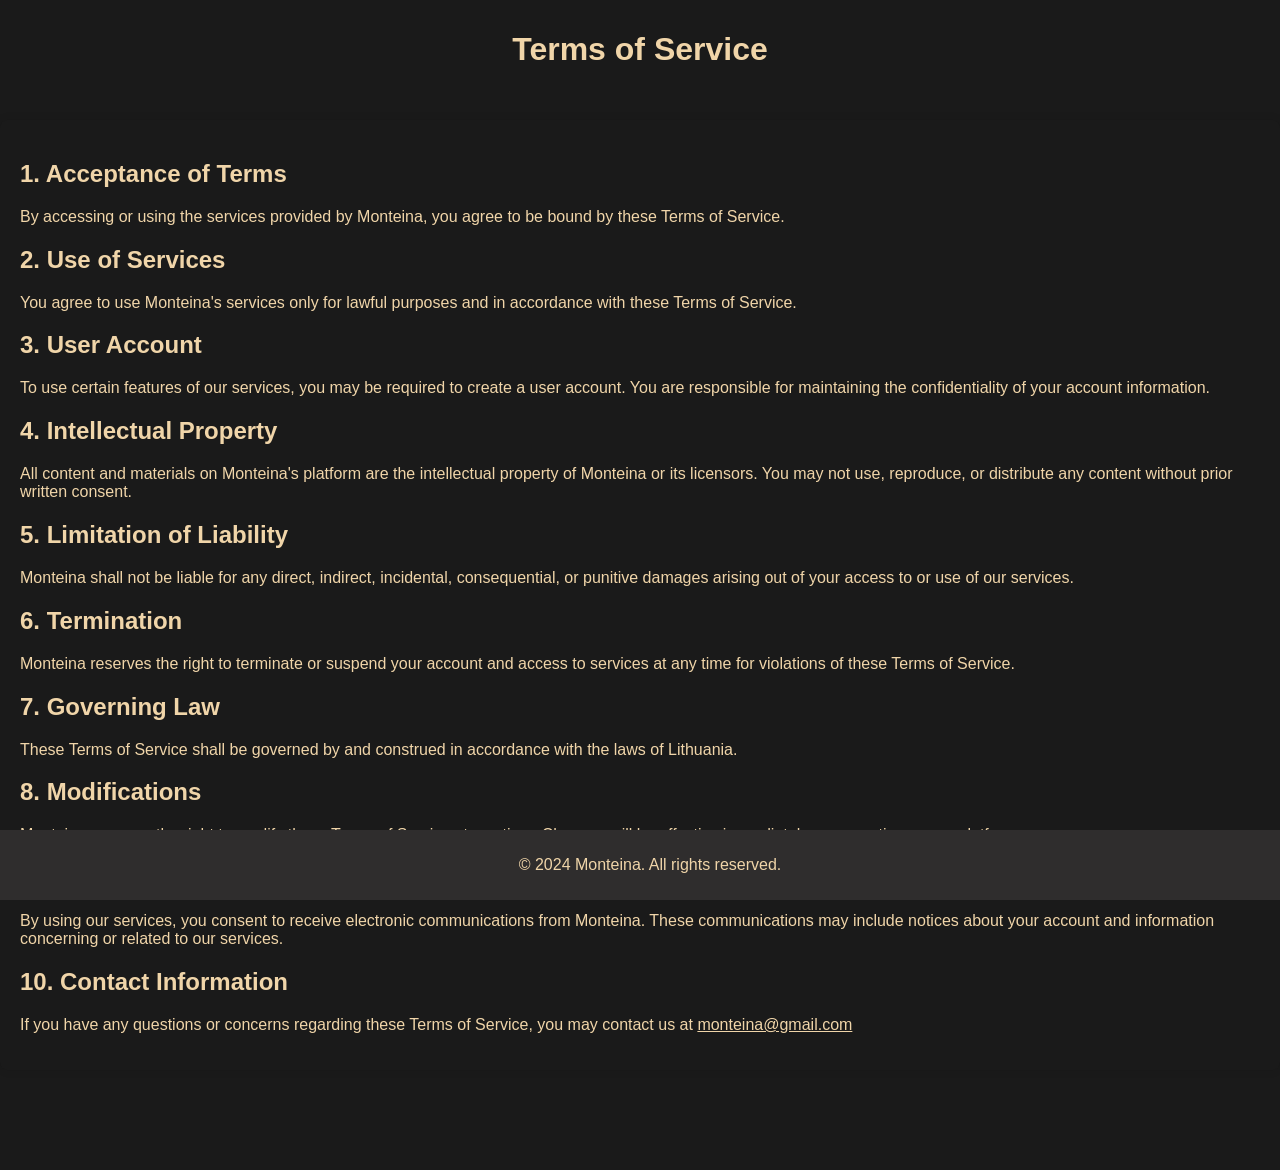
<file: terms & privacy/terms.html>
<!DOCTYPE html>
<html lang="en">
<head>
    <meta charset="UTF-8">
    <meta http-equiv="X-UA-Compatible" content="IE=edge">
    <meta name="viewport" content="width=device-width, initial-scale=1.0">
    <title>Monteina - Terms of Service</title>
    <link rel="stylesheet" href="../styles/terms&privacy.css">
</head>
<body>
    <header>
        <h1>Terms of Service</h1>
    </header>
    <section>
        <h2>1. Acceptance of Terms</h2>
        <p>By accessing or using the services provided by Monteina, you agree to be bound by these Terms of Service.</p>
        
        <h2>2. Use of Services</h2>
        <p>You agree to use Monteina's services only for lawful purposes and in accordance with these Terms of Service.</p>
        
        <h2>3. User Account</h2>
        <p>To use certain features of our services, you may be required to create a user account. You are responsible for maintaining the confidentiality of your account information.</p>

        <h2>4. Intellectual Property</h2>
        <p>All content and materials on Monteina's platform are the intellectual property of Monteina or its licensors. You may not use, reproduce, or distribute any content without prior written consent.</p>

        <h2>5. Limitation of Liability</h2>
        <p>Monteina shall not be liable for any direct, indirect, incidental, consequential, or punitive damages arising out of your access to or use of our services.</p>

        <h2>6. Termination</h2>
        <p>Monteina reserves the right to terminate or suspend your account and access to services at any time for violations of these Terms of Service.</p>

        <h2>7. Governing Law</h2>
        <p>These Terms of Service shall be governed by and construed in accordance with the laws of Lithuania.</p>

        <h2>8. Modifications</h2>
        <p>Monteina reserves the right to modify these Terms of Service at any time. Changes will be effective immediately upon posting on our platform.</p>

        <h2>9. Communications</h2>
        <p>By using our services, you consent to receive electronic communications from Monteina. These communications may include notices about your account and information concerning or related to our services.</p>

        <h2>10. Contact Information</h2>
        <p>If you have any questions or concerns regarding these Terms of Service, you may contact us at <a href="mailto:dominykaspavlijus@gmail.com">monteina@gmail.com</a></p>
    </section>
    <footer>
        <p>&copy; 2024 Monteina. All rights reserved.</p>
    </footer>
</body>
</html>
</file>
<file: styles/about.css>
/* About Styling Section */
.about {
  display: flex;
  justify-content: center;
  align-items: center;
  background-color: #1a1a1a;
  color: #f0d5a9;
  padding: 20px;
  margin-top: 50px;
}

.about-box {
  background: #1a1a1a; 
  padding: 20px;
  display: flex; 
  margin: 20px; 
}

.about h2 {
  color: #e1e2e5;
  margin-bottom: 0;
}

.about h1 {
  color: #e1e2e5;
}

.about p {
  color: #f0d5a9;
  width: 400px;
  text-align: center;
}

.about-section {
  text-align: left;
  padding-top: 100px;
  width: 1000px;
  max-width: 100%;
  margin-top: -50px;
}

.about-section-picture img {
  max-width: 100%; 
  height: auto;
  margin-left: -50px;
  margin-top: -50px;
}

.about-section h1 {
  margin-left: 140px;
}

.about-section h2 {
  margin-left: -280px;
}

/* Responsive Two-column layout for services */
.service {
  display: flex;
  flex-direction: row;
  justify-content: space-between;
  align-items: center;
  margin-bottom: 20px;
}

.service img {
  max-width: 600px;
  height: auto;
  margin-right: 40px; 
  margin-left: 40px;
  margin-top: 20px;
  margin-bottom: 20px;
}

.service-text {
  flex: 1; 
  display: flex;
  flex-direction: column;
  align-items: center;
}

.service h3 {
  color: #e1e2e5;;
  margin-bottom: 10px;
}

.service p {
  color: #f0d5a9;
  max-width: 400px;
  text-align: center;
  margin: 0 auto;
}

.about-section button {
  margin-left: 165px;
}

.first-paragraph {
  width: 700px;
  display: flex;
  justify-content: center;
  align-items: center;
  text-align: center;
  margin-left: 400px;
  margin-bottom: 50px;
}


.about-list {
  text-align: center;
  margin-top: 20px;
  margin-bottom: 40px;
}

.about-page {
  margin-top: 110px;
}

.about-page h2 {
  color: #e1e2e5;
  text-align: center;
}

.about-page ol{
text-align: center;
}

/* Reviews Section */
.reviews-grid {
  display: grid;
  grid-template-columns: repeat(3, 1fr);
  gap: 20px;
}

.review {
  text-align: center;
}
.review p,
.review h3,
.review h4{
  text-align: center;
  width: auto;
  margin-top: 20px;
  margin-bottom: 20px;
}

.customers-reviews {
 text-align: center;
}
</file>
<file: styles/general.css>
/* General Styling section */
* {
  color: #f0d5a9;
  margin: 0;
  padding: 0;
  box-sizing: border-box;
  font-family: "Roboto", "Arial", sans-serif;
  scroll-behavior: smooth;
}

body {
  margin: 0;
  padding: 0;
  overflow: auto;
  background-color: #1a1a1a;
}

button {
  flex: 1;
  width: 100px;
  height: 28px;
  font-size: 12px;
  border: 1px solid #303030;
  border-radius: 16px;
  background-color: #303030; 
  color: white;
  margin-top: 10px;
  margin-left: 40px;
  white-space: nowrap;
}

/* Responsive Design */
@media (max-width: 600px) {
  button {
    margin-left: 10px;
  }
}

@media (min-width: 601px) and (max-width: 768px) {
  button {
    margin-left: 20px;
  }
}

@media (min-width: 769px) and (max-width: 992px) {
  button {
    margin-left: 30px;
  }
}

@media (min-width: 993px) and (max-width: 1200px) {
  button {
    margin-left: 40px;
  }
}
</file>
<file: styles/footer.css>
/* Style for the footer */
footer {
  background-color: #2f2d2d;
  color: #f0d5a9;
  padding: 20px 0;
  padding-left: 20px;
  padding-right: 20px;
  
}

.footer-top {
  display: flex;
  justify-content: space-between;
}

.footer-section {
  flex: 1;
}

.footer-section a {
  text-decoration: none;
}

.footer-section a:hover {
  text-decoration: underline;
  
}

h4 {
  margin-bottom: 10px;
}

.address p {
  margin: 0;
}

.footer-bottom {
  margin-top: 20px;
  padding-right: 5%;
  display: flex;
  justify-content: space-between;
  align-items: center;
}

.rights {
  max-width: 400x;
  width: 300px;
  margin-right: 100px;
}

.footer-links {
  margin-top: -35px;
}

.footer-links h4{
  margin-left: 65px;
}

.footer-links a {
  text-decoration: none;
  padding-left: 25%;
}

.footer-links a:hover {
  text-decoration: underline;
}
</file>
<file: styles/header.css>
.contacts,
.about {
    overflow: auto;
}

.header {
    color: #f0d5a9;
    background-color: #1a1a1a;
    position: fixed;
    top: 0;
    left: 0;
    width: 100%;
    padding: 20px 5%;
    display: flex;
    justify-content: space-between;
    align-items: center;
    z-index: 1;
    
}

.logo {
    font-size: 24px;
    color: #f0d5a9;
    text-decoration: none;
    font-weight: 750;
    position: relative;
}

.navbar {
    display: flex;
    align-items: center;
    position: static;
}

.navbar a {
    font-size: 15px;
    color: #f0d5a9;
    text-decoration: none;
    font-weight: 550;
    margin-left: 25px;
    margin-right: 20px;
    transition: 0.3s;
}

.navbar a:hover,
.navbar a.active {
    color: #e1e2e5;
}

.searchContainer {
    display: flex;
    align-items: center;
    border: 1px solid #2f2d2d;
    border-radius: 5%;
}

.InputContainer {
    height: 40px;
    display: flex;
    align-items: center;
    justify-content: center;
    border-radius: 10px;
    overflow: hidden;
    padding-left: 10px;
    box-shadow: 2px 2px 10px rgba(0, 0, 0, 0.075);
}

.input {
    width: 120px;
    height: 100%;
    border: none;
    outline: none;
    font-size: 0.9em;
    caret-color: rgb(255, 81, 0);
    background-color: #1a1a1a;
    color: white;
}

.labelforsearch {
    cursor: text;
    padding: 0px 12px;
}

.searchIcon {
    width: 17px;
}

.micIcon {
    width: 12px;
    background-color: transparent;
}

.micButton {
    padding-bottom: 20px;
    background-color: transparent;
    border: none;
    cursor: pointer;
    transition-duration: .3s;
}

.searchIcon path {
    fill: #f0d5a9;
}

.micIcon path {
    fill: rgb(255, 81, 0);
}
</file>
<file: styles/home.css>
.home {
  position: relative;
  background-size: cover;
  background-position: center;
  background-image: url(../images/background.jpg);
  background-repeat: no-repeat;
  margin: 0;
  padding: 0;
  color: #f0d5a9; 
  overflow: auto;
  width: fixed;
  height: 450px;
  margin-top: 80px;
}

.background-wrapper {
  position: relative;
  z-index: 0;
}

.home-content {
  max-width: 100%;
  color: white;
}

.home-content h1 {
  color: #e1e2e5;
}

.home-content h2 {
  display: flex;
  justify-content: center;
  align-items: center;
  color: #f0d5a9;
}

/* Resizing the page contents when the website resizes */
@media (max-width: 750px) {
  .home-content h1 {
    font-size: 25px; 
    margin-left: 10px;
    margin-top: 25px;
  }

  .home-content h2 {
    font-size: 25px;
    max-width: 100%;
    margin-left: 10px;
  }
}

@media (min-width: 751px) and (max-width: 999px) {
  .home-content h1 {
    font-size: 15px; 
    margin-left: 10px;
    margin-top: 25px;
  }

  .home-content h2 {
    font-size: 25px;
    max-width: 100%;
    margin-left: 10px;
  }
}

@media (min-width: 1000px) {
  .home-content h1 {
    font-size: 30px; 
    margin-left: 650px;
    margin-top: 200px;
  }

  .home-content h2 {
    font-size: 54px;
    max-width: 100%;
    margin-left: 10px;
  }
}
</file>
<file: styles/tips.css>
/* Tips Styling section */
/*Tyre care content*/
.grid-container {
  display: grid;
  grid-template-columns: 1fr 1fr 1fr; 
  justify-content: space-between;
  background-color: #1a1a1a;
  color: #f0d5a9;
}

/* Grid item styling */
.grid-item {
  text-align: center;
}

.grid-content {
  display: flex;
  align-items: center;
  justify-content: space-around;
  text-align: center;
  height: 200px;
}

img {
  max-width: 250px;
  height: 130px;
}

.grid-container h3,
.grid-container p,
.grid-container button {
  color: #f0d5a9;
  display: inline-block;
  vertical-align: middle;
  margin-left: 20px;
  margin-right: 20px;
}

.grid-container button {
  cursor: pointer;
  transition: background-color 0.15s;
}

.grid-container button:hover {
  background-color: #838385;
}

.grid-container h3 {
  font-size: 15px;
  margin-top: 0;
  margin-bottom: 10px;
}

.grid-container p {
  font-size: 10px;
}

.tyre-pressure {
  text-align: center;
  margin-bottom: 50px;
  margin-top: 110px;
}

.content-wrapper {
  display: flex;
  flex-direction: column;
  align-items: center;
  max-width: auto;
  margin: 0 auto;
}

.text-content {
  width: 80%;
  margin-bottom: 20px;
}

.image-content {
  width: 80%;
  overflow: hidden;
  margin-bottom: 20px;
}

.image-content img {
  max-width: 700px;
  height: auto;
  display: block;
  margin: 0 auto;
}

.tyre-pressure h1, h2 {
  font-size: 25px;
  margin-bottom: 15px;
  font-weight: bold;
  color: #e1e2e5;
}

.tyre-pressure h1, .tyre-pressure h2 {
  width: 100%; 
}

.tyre-pressure ol {
  padding-left: 0;
  margin-left: 0;
  list-style: none;
}

.tyre-pressure li {
  margin-bottom: 10px;
}

.tyre-pressure p {
  margin-bottom: 15px;
}

/* Section divider */
.section-divider {
  border-top: 1px solid #f0d5a9;
  margin-top: 20px;
  margin-bottom: 20px;
}
</file>
<file: styles/services.css>
/* Services Styling Section */
.services {
  background-color: #1a1a1a;
  color: #f0d5a9;
  padding: 20px;
}

.services h1,
.services h2 {
  font-size: 50px;
  font-weight: bold;
  height: 50px;
  text-align: center;
  color: #e1e2e5;
  margin-left: 5px;
}

.services-box {
  display: grid;
  grid-template-columns: 1fr 1fr;
  grid-column-gap: 20px;
  background-color: #1a1a1a;
  padding: 20px;
}

.services-left,
.services-right {
  display: flex;
  flex-direction: column;
  justify-content: center;
}

.services-multiple-options,
.services-and-install,
.services-and-repair {
  padding: 20px;
  text-align: center;
}

.services-multiple-options img,
.services-and-install img,
.services-and-repair img {
  max-width: 50%;
  height: auto;
  margin-bottom: 10px;
}

.services-multiple-options button,
.services-and-install button,
.services-and-repair button {
  flex: 1;
  width: 100px;
  height: 28px;
  font-size: 12px;
  border: 1px solid rgb(48, 48, 48);
  border-radius: 16px;
  background-color: rgb(48, 48, 48);
  color: #f0d5a9;
  margin-top: 10px;
  margin-left: 0;
  white-space: nowrap;
  cursor: pointer;
  transition: background-color 0.15s;
}

.services-multiple-options button:hover,
.services-and-install button:hover,
.services-and-repair button:hover {
  background-color: #838385;;
}
</file>
<file: styles/advantages.css>
/* Advantages Styling Section */
.advantages {
  background-color: #1a1a1a;
  padding: 40px;
  text-align: center;
  margin-top: 50px;
}

.advantages-content {
  max-width: 1200px;
  margin: 0 auto;
  display: flex;
  align-items: center;
  justify-content: space-between;
  flex-wrap: wrap;
}

.centered-image {
  flex-basis: 100%;
  margin-bottom: 20px;
}

.centered-image img {
  max-width: 50%;
  height: auto;
  display: block;
  margin: 0 auto;
}

.advantages-item {
  flex-basis: calc(50% - 20px);
  max-width: 300px;
  margin-bottom: 40px;
}

.advantages-item:nth-child(odd) {
  order: -1;
}

.advantages-item h3 {
  color: #e1e2e5;
  font-size: 24px;
  margin-bottom: 10px;
}

.advantages-item p {
  font-size: 16px;
}
</file>
<file: styles/customers.css>
/* Customers Section */
.customers {
  background-color: #1a1a1a;
  text-align: center;
  margin-bottom: 50px;
  margin-top: 50px;
}

.customers-box {
  max-width: 600px;
  margin: 0 auto;
  display: flex;
  flex-direction: column;
  align-items: center;
}

.customers-box img {
  max-width: 100%;
  height: auto;
  margin-bottom: 20px;
}

.customers-box h2 {
  font-size: 24px;
  margin-bottom: 20px;
  color: #e1e2e5;

}

.customers-box button {
  width: 30%;
  padding: 8px;
  margin-left: -20px;
  font-size: 16px; 
  background-color: rgb(48, 48, 48);
  color: #f0d5a9;
  border: none;
  border-radius: 15px;
  cursor: pointer;
  transition: background-color 0.15s;
}

.customers-box button:hover {
  background-color: #838385;;
}
</file>
<file: styles/contact.css>
/* Contact Styling Section */
.conatcts-content {
  margin: 0;
  padding: 0;
  box-sizing: border-box;
}

.contact {
  position: relative;
  min-height: 100vh;
  padding: 50px 100px;
  display: flex;
  justify-content: center;
  align-items: center;
  flex-direction: column;
  background-color: #1a1a1a;
  background-size: cover;
}

.contact .content {
  max-width: 800px;
  text-align: center;
}

.contact .content h2  {
  font-size: 36px;
  font-weight: 500;
  color: #e1e2e5;
}

.contact .content p {
  font-weight: 300;
  color: #f0d5a9;
}

.container {
  width: 100%;
  display: flex;
  justify-content: center;
  align-items: center;
  margin-top: 30px;
}

.container .contact-info {
  width: 50%;
  display: flex;
  flex-direction: column;
}

.container .contact-info .box {
  position: relative;
  padding: 20px 0;
  display: flex;
}

.container .contact-info .box .icon{ 
  min-width: 60px;
  height: 60px;
  background-color: rgb(48, 48, 48);;
  display: flex;
  justify-content: center;
  align-items: center;
  border-radius: 50%;
  font-size: 22px;
}

.container .contact-info .box .text {
  display: flex;
  margin-left: 20px;
  font-size: 16px;
  color: #f0d5a9;
  flex-direction: column;
  font-weight: 300;
}

.container .contact-info .box .text {
  font-weight: 500;
  color: #f0d5a9;
}

.contact-form {
  width: 40%;
  padding:40px;
  background-color: rgb(48, 48, 48);;
}

.contact-form h2 {
  font-size: 30px;
  color: #f0d5a9;
  font-weight: 500;
}

.contact-form .input-box {
  position: relative;
  width: 100%;
  margin-top: 10px;
}

.contact-form .input-box input,
.contact-form .input-box textarea {
  width: 100%;
  padding: 5px 0;
  font-size: 16px;
  margin: 10px 0;
  border: none;
  border-bottom: 2px solid #e1e2e5;
  background-color: rgb(48, 48, 48);
  outline: none;
  resize: none;
}

.contact-form .input-box span {
  position: absolute;
  left: 0;
  padding: 5px 0;
  font-size: 16px;
  margin: 10px 0;
  pointer-events: none;
  transition: 0.5s;
  color: #f0d5a9;
}

.contact-form .input-box input:focus ~ span,
.contact-form .input-box input:valid ~ span,
.contact-form .input-box textarea:focus ~ span,
.contact-form .input-box textarea:valid ~ span {
  color: #f0d5a9;
  font-size: 12px;
  transform: translateY(-20px);
}

.input-box input [type="submit"] {
  width: 100px;
  background-color: rgb(48, 48, 48);
  color: #f0d5a9;
  border: none;
  cursor: pointer;
  padding: 10px;
  font-size: 18px;
}

@media(max-width: 991px) {
  .contact
  {
    padding: 50px;
  }
  .container {
    flex-direction: column;
  }
  .container .contact-info {
    margin-bottom: 40px;
  }
  .container .contact-info,
  .contact-form {
    width: 100%;
  }
}
</file>
<file: styles/terms&privacy.css>
body {
  font-family: "Roboto", "Arial", sans-serif;
  margin: 0;
  padding: 0;
  background-color: #1a1a1a;
  color: #f0d5a9; 
  padding-bottom: 80px; 
}

header {
  background-color: #1a1a1a;
  color: #f0d5a9; 
  padding: 10px;
  text-align: center;
}

section {
  margin: 20px auto;
  padding: 20px;
  background-color: #1a1a1a;
  border-radius: 8px;
  box-shadow: 0 0 10px rgba(0, 0, 0, 0.1);
}

footer {
  text-align: center;
  padding: 10px;
  background-color: #2f2d2d;
  color: #f0d5a9; 
  position: fixed;
  bottom: 0;
  width: 100%;
}

a {
  color: #f0d5a9; 
}
</file>
